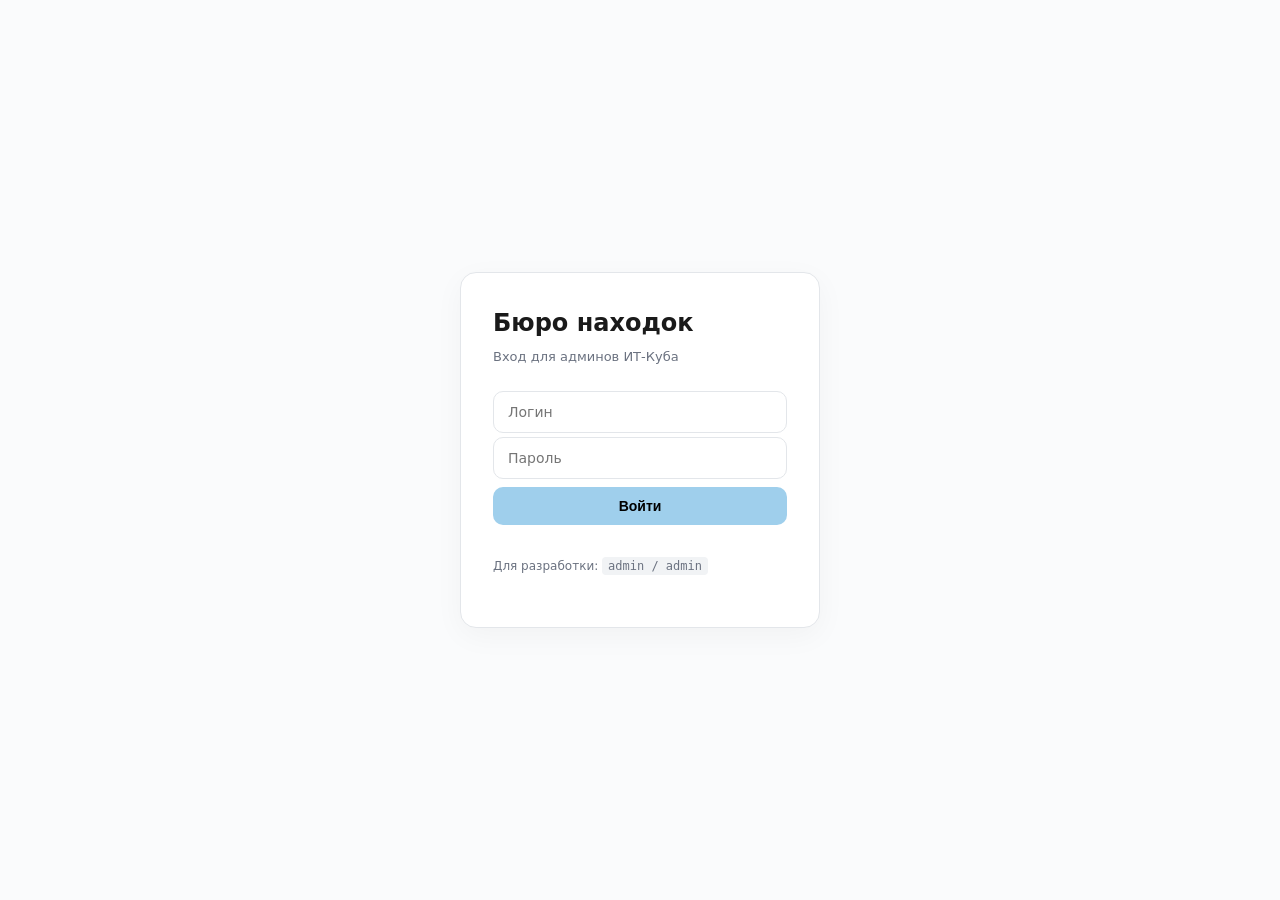
<file: backend/admin/index.html>
<!doctype html>
<html lang="ru">
<head>
    <meta charset="utf-8">
    <meta name="viewport" content="width=device-width, initial-scale=1">
    <title>ИТ-Куб: бюро находок — админка</title>
    <link rel="stylesheet" href="styles.css">
</head>
<body>

<div id="login-view" class="view">
    <div class="login-card">
        <h1>Бюро находок</h1>
        <p class="muted">Вход для админов ИТ-Куба</p>
        <form id="login-form">
            <input type="text" id="login-login" placeholder="Логин" autocomplete="username" required>
            <input type="password" id="login-password" placeholder="Пароль" autocomplete="current-password" required>
            <button type="submit">Войти</button>
            <div id="login-error" class="error"></div>
        </form>
        <p class="hint">Для разработки: <code>admin / admin</code></p>
    </div>
</div>

<div id="app-view" class="view hidden">
    <header>
        <h1>Бюро находок</h1>
        <div class="header-right">
            <span id="who" class="muted"></span>
            <button id="logout">Выйти</button>
        </div>
    </header>

    <nav class="tabs">
        <button class="tab active" data-tab="items">Вещи</button>
        <button class="tab" data-tab="add">Добавить вещь</button>
        <button class="tab" data-tab="claims">Заявки на возврат</button>
    </nav>

    <section id="tab-items" class="tab-panel">
        <div class="toolbar">
            <label>Фильтр:</label>
            <select id="items-filter">
                <option value="all">Все</option>
                <option value="in_applic" selected>На модерации</option>
                <option value="accept">Одобренные</option>
                <option value="not_accept">Отклонённые</option>
                <option value="delete">Удалённые</option>
            </select>
            <button id="items-refresh">Обновить</button>
        </div>
        <div id="items-list" class="cards"></div>
    </section>

    <section id="tab-add" class="tab-panel hidden">
        <form id="add-form" class="form-narrow">
            <label>Фото
                <input type="file" id="add-photo" accept="image/jpeg,image/png,image/webp" required>
            </label>
            <div class="photo-preview-wrap">
                <img id="add-preview" alt="" hidden>
            </div>
            <label>Где нашли
                <input type="text" id="add-place" placeholder="Кабинет 204" required>
            </label>
            <label>Описание
                <textarea id="add-comment" placeholder="Чёрный рюкзак с наклейкой Python" required></textarea>
            </label>
            <button type="submit">Создать (на модерации)</button>
            <div id="add-result" class="result"></div>
        </form>
    </section>

    <section id="tab-claims" class="tab-panel hidden">
        <div class="toolbar">
            <button id="claims-refresh">Обновить</button>
        </div>
        <div id="claims-list" class="cards"></div>
    </section>
</div>

<script src="app.js"></script>
</body>
</html>
</file>
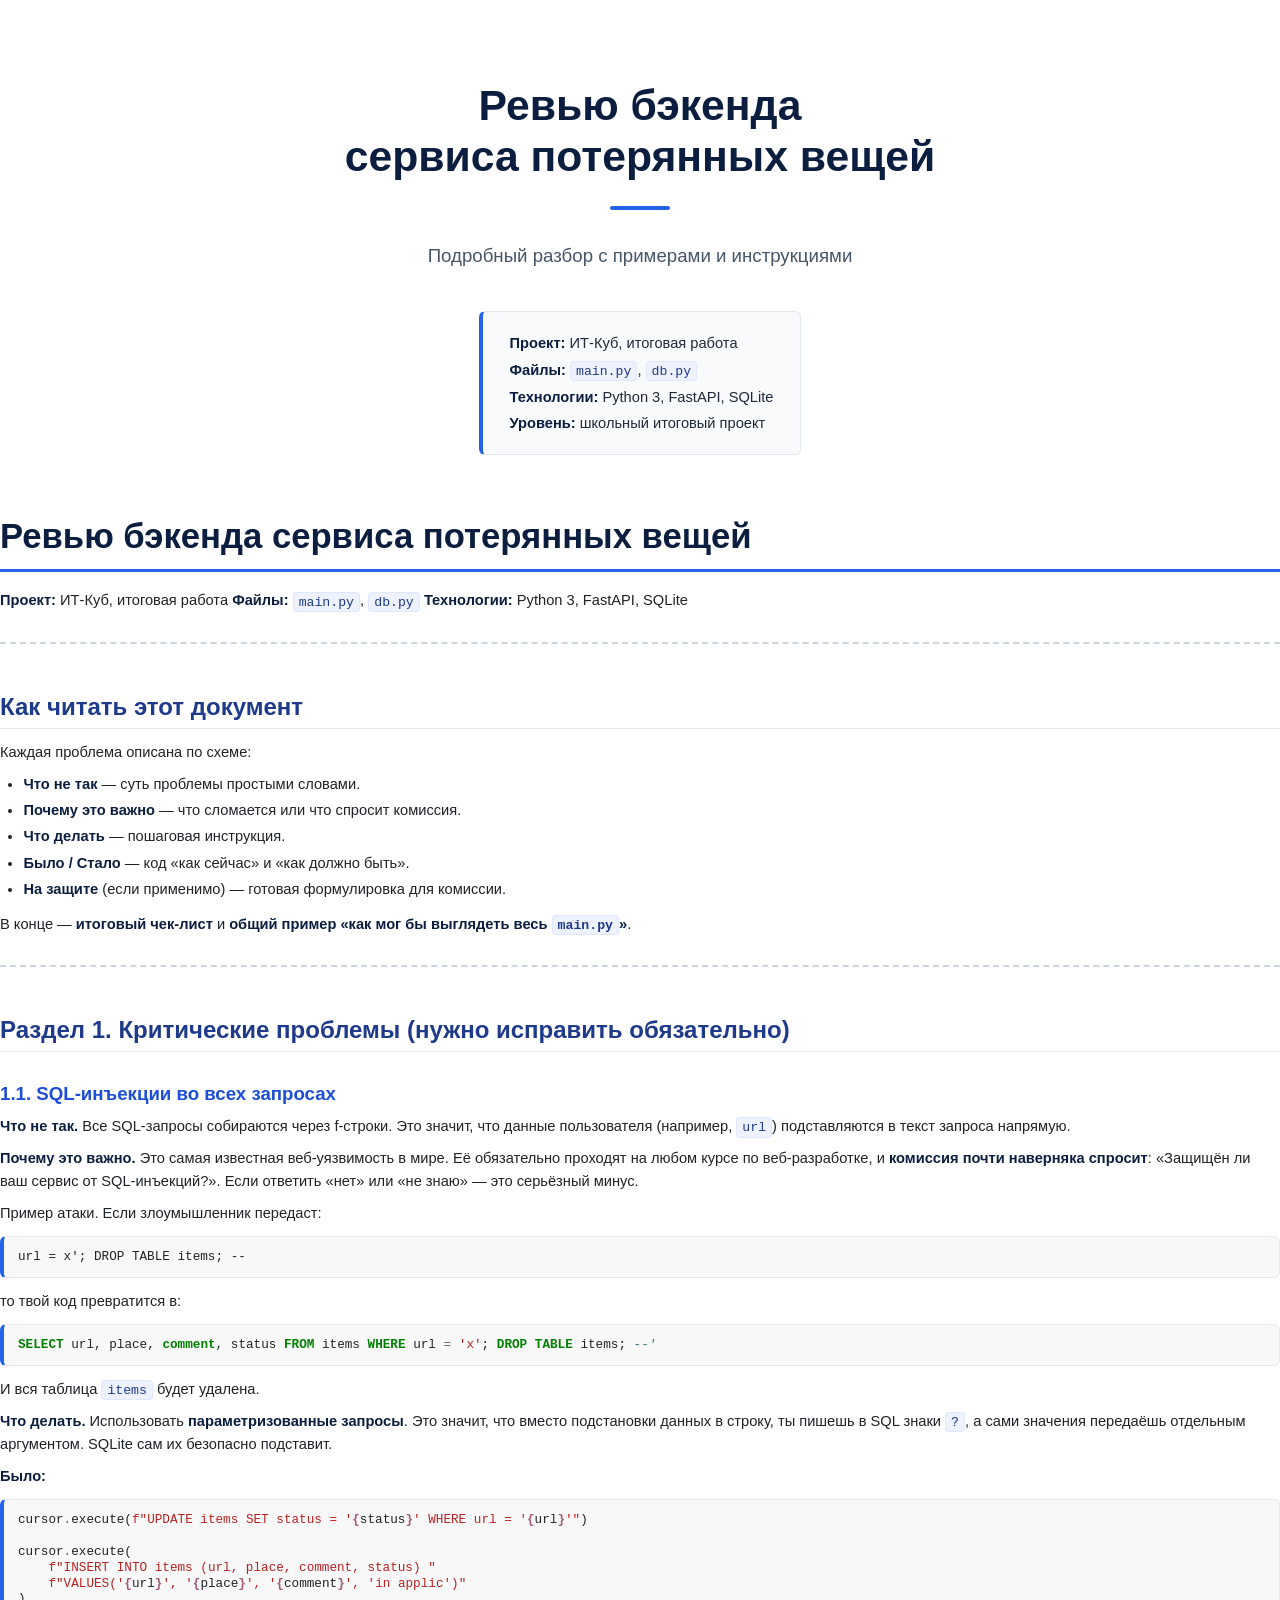
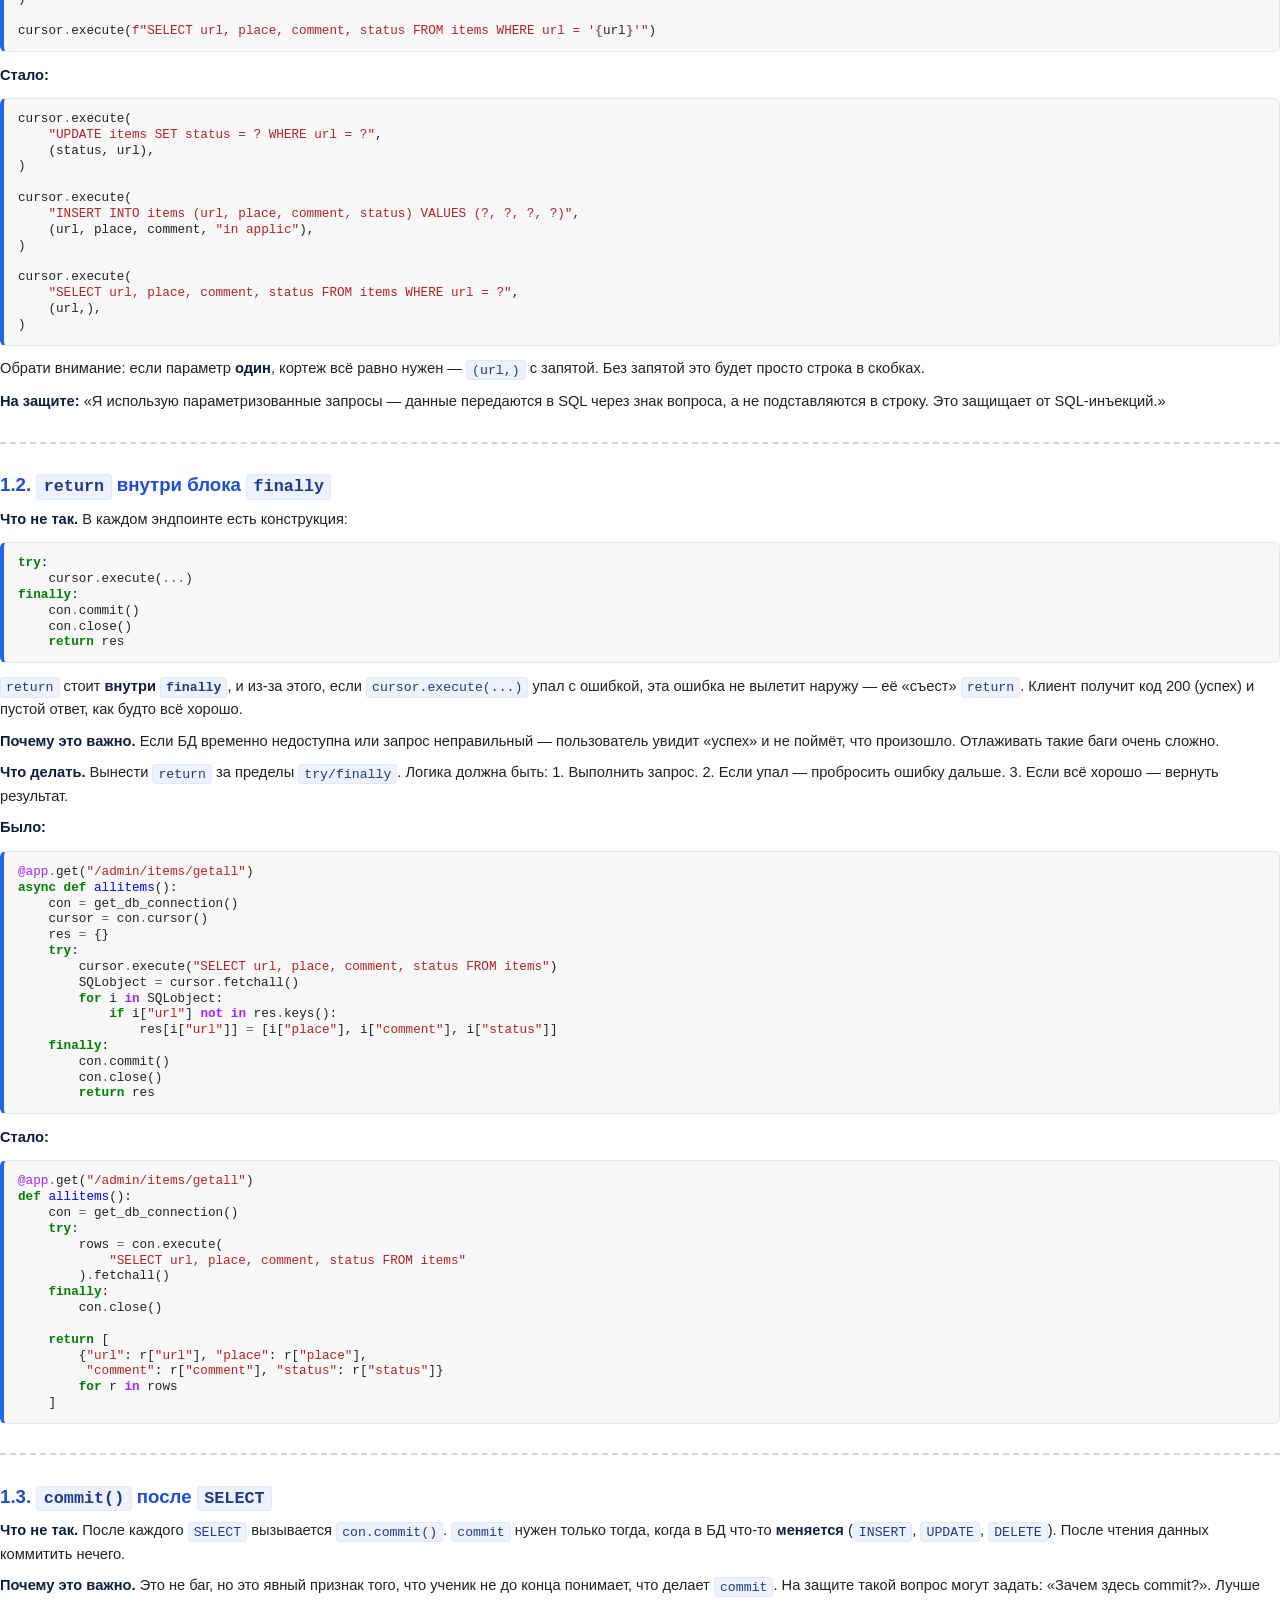
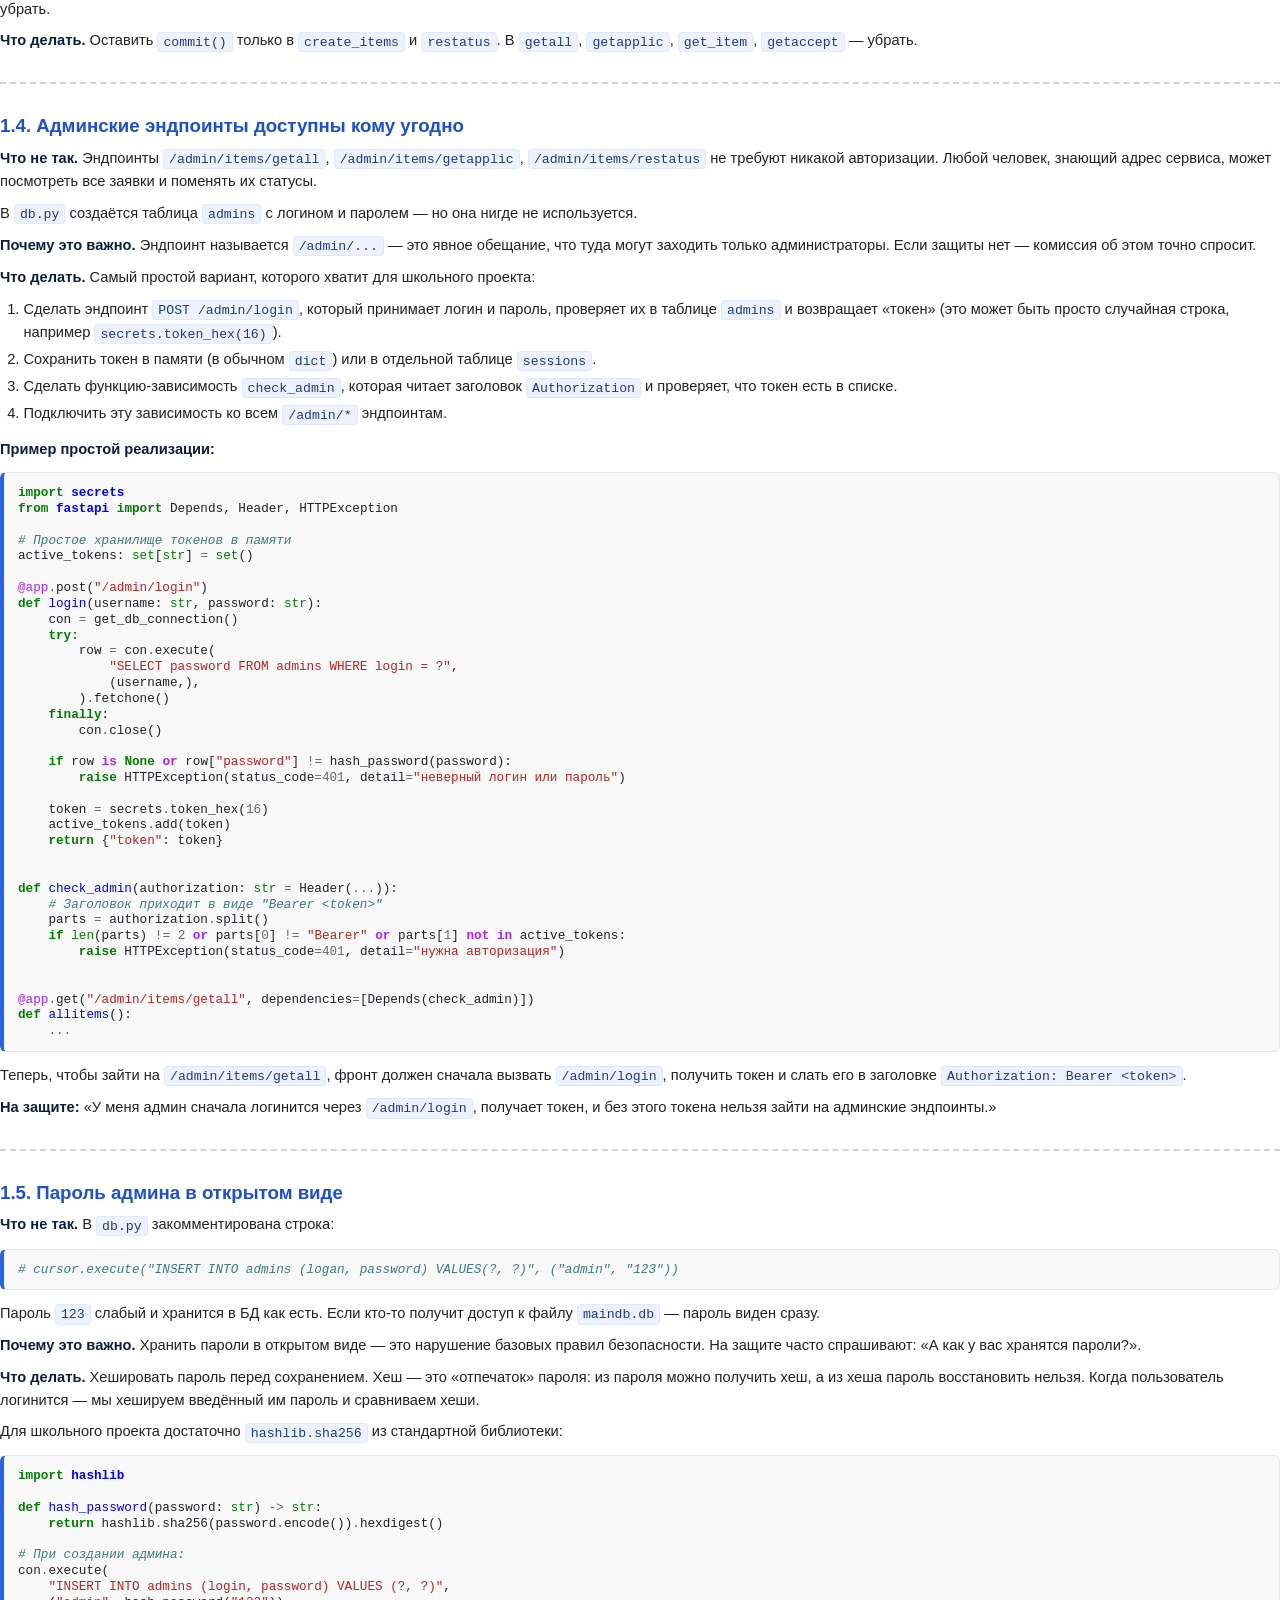
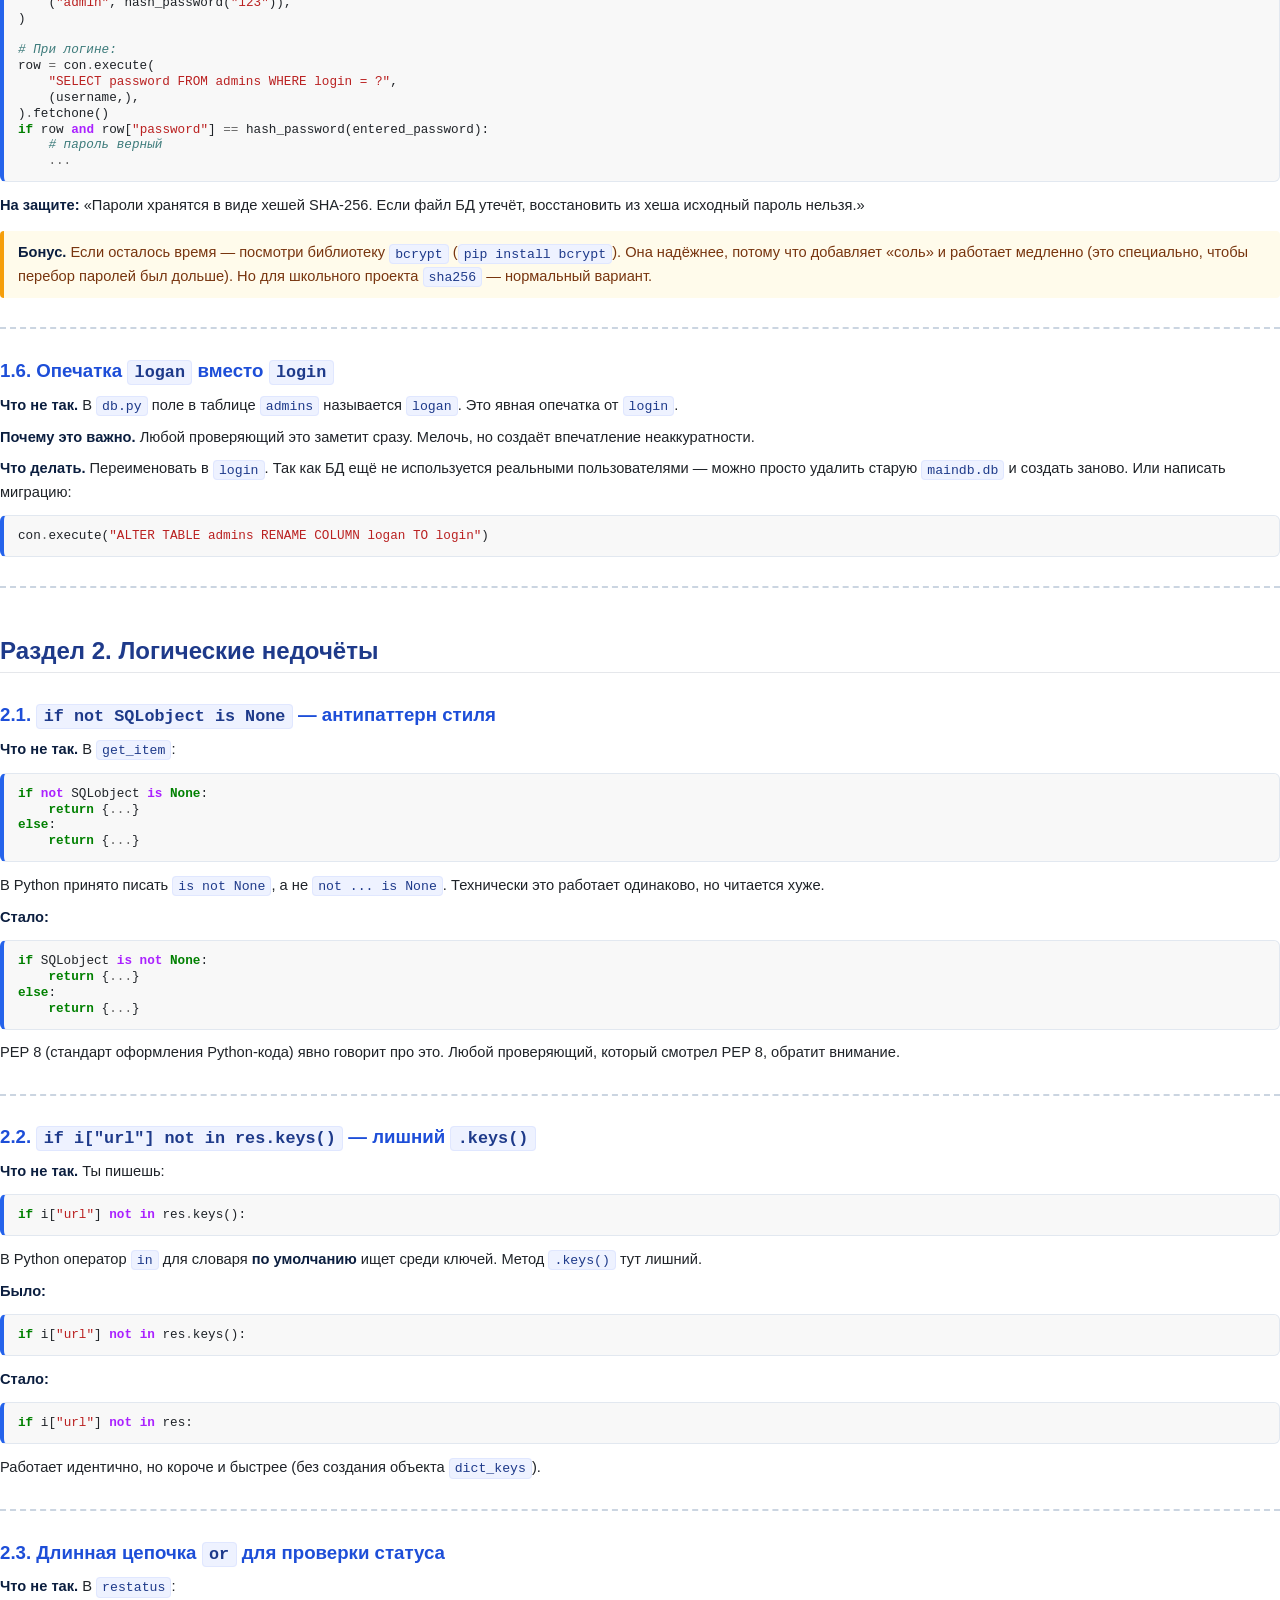
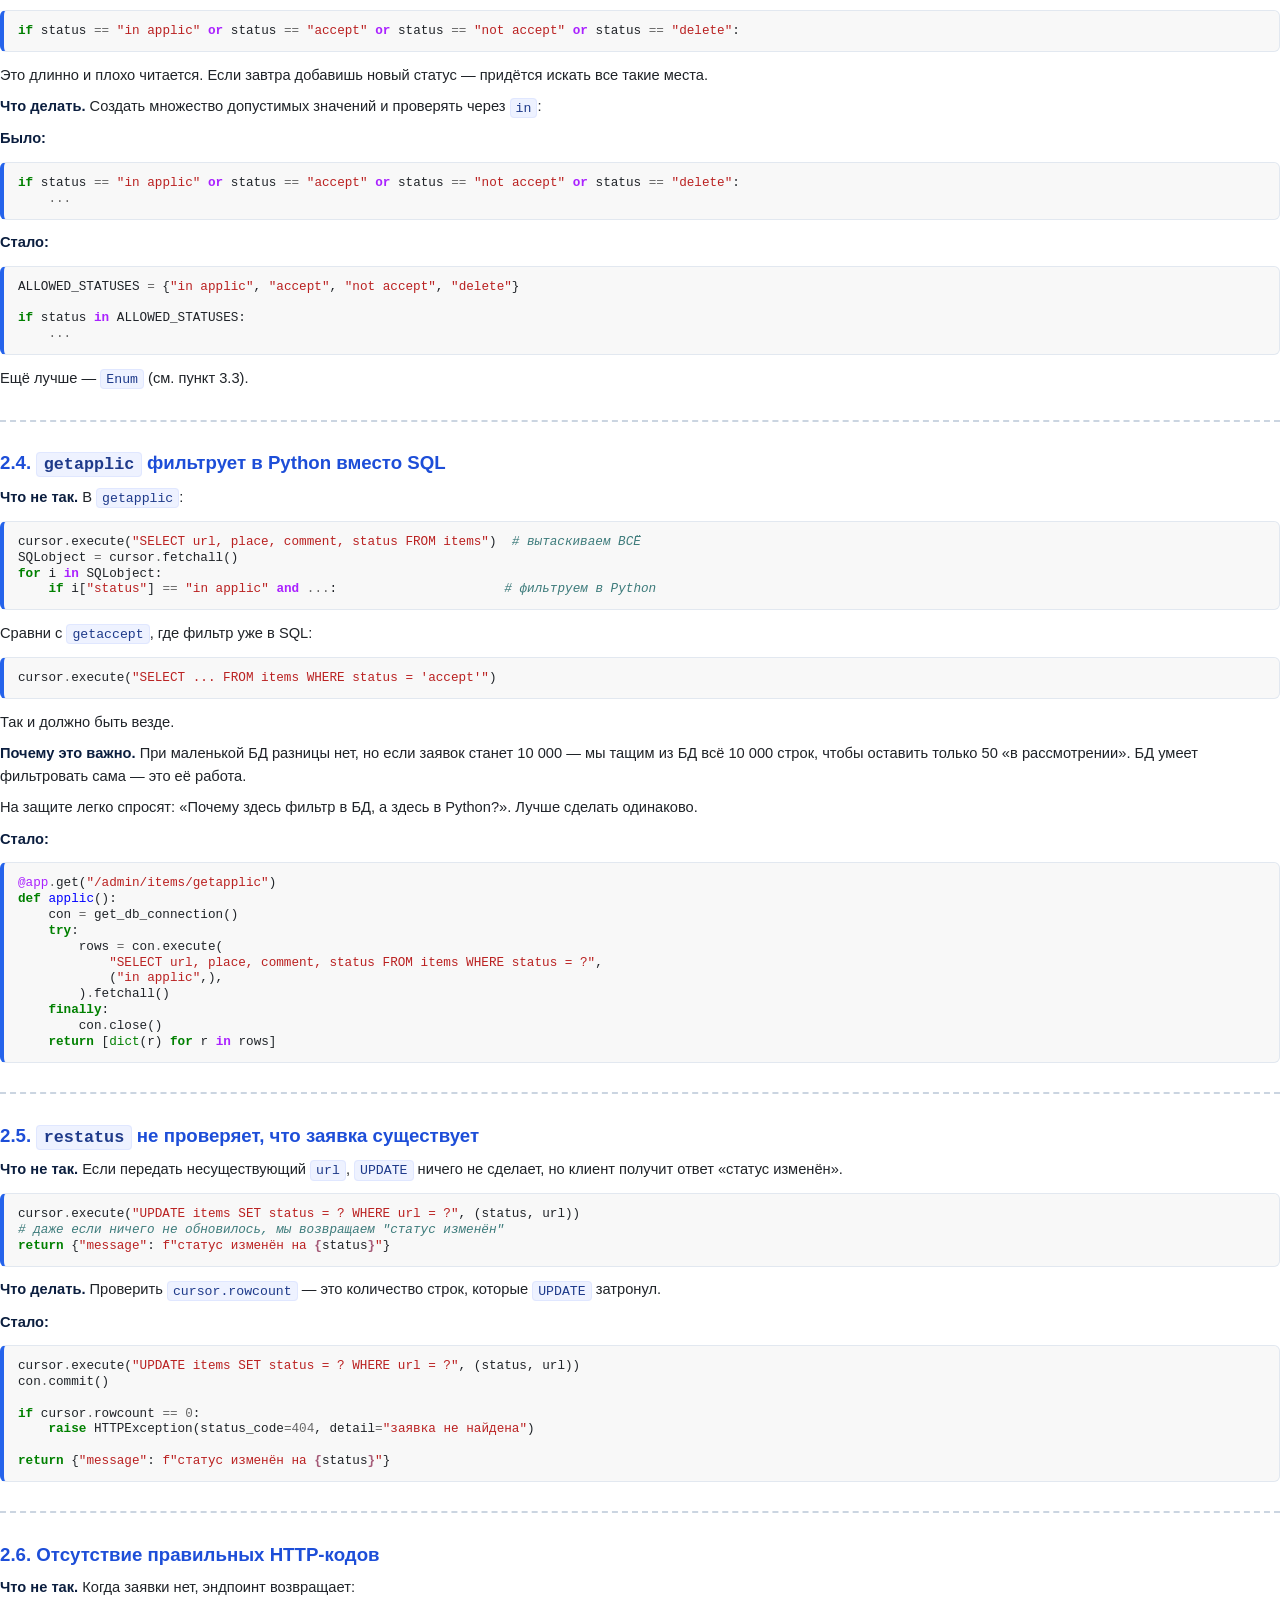
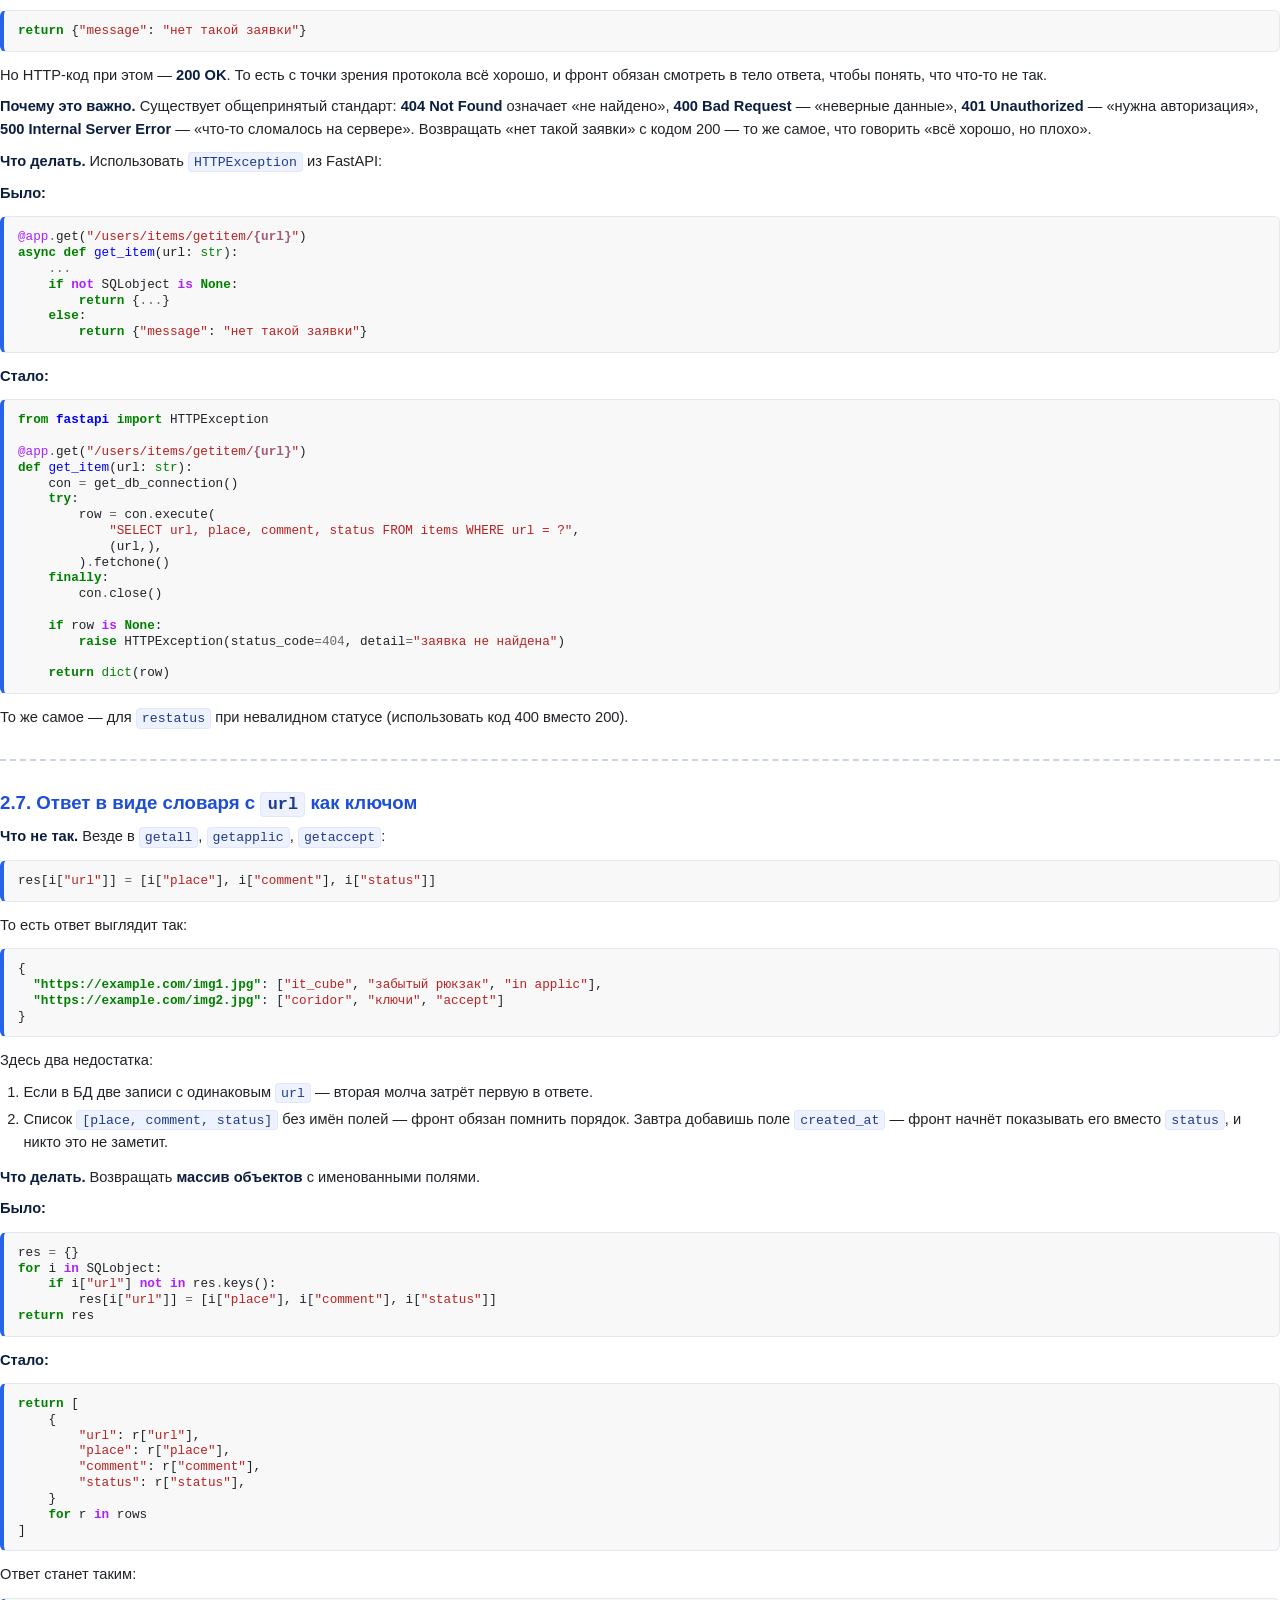
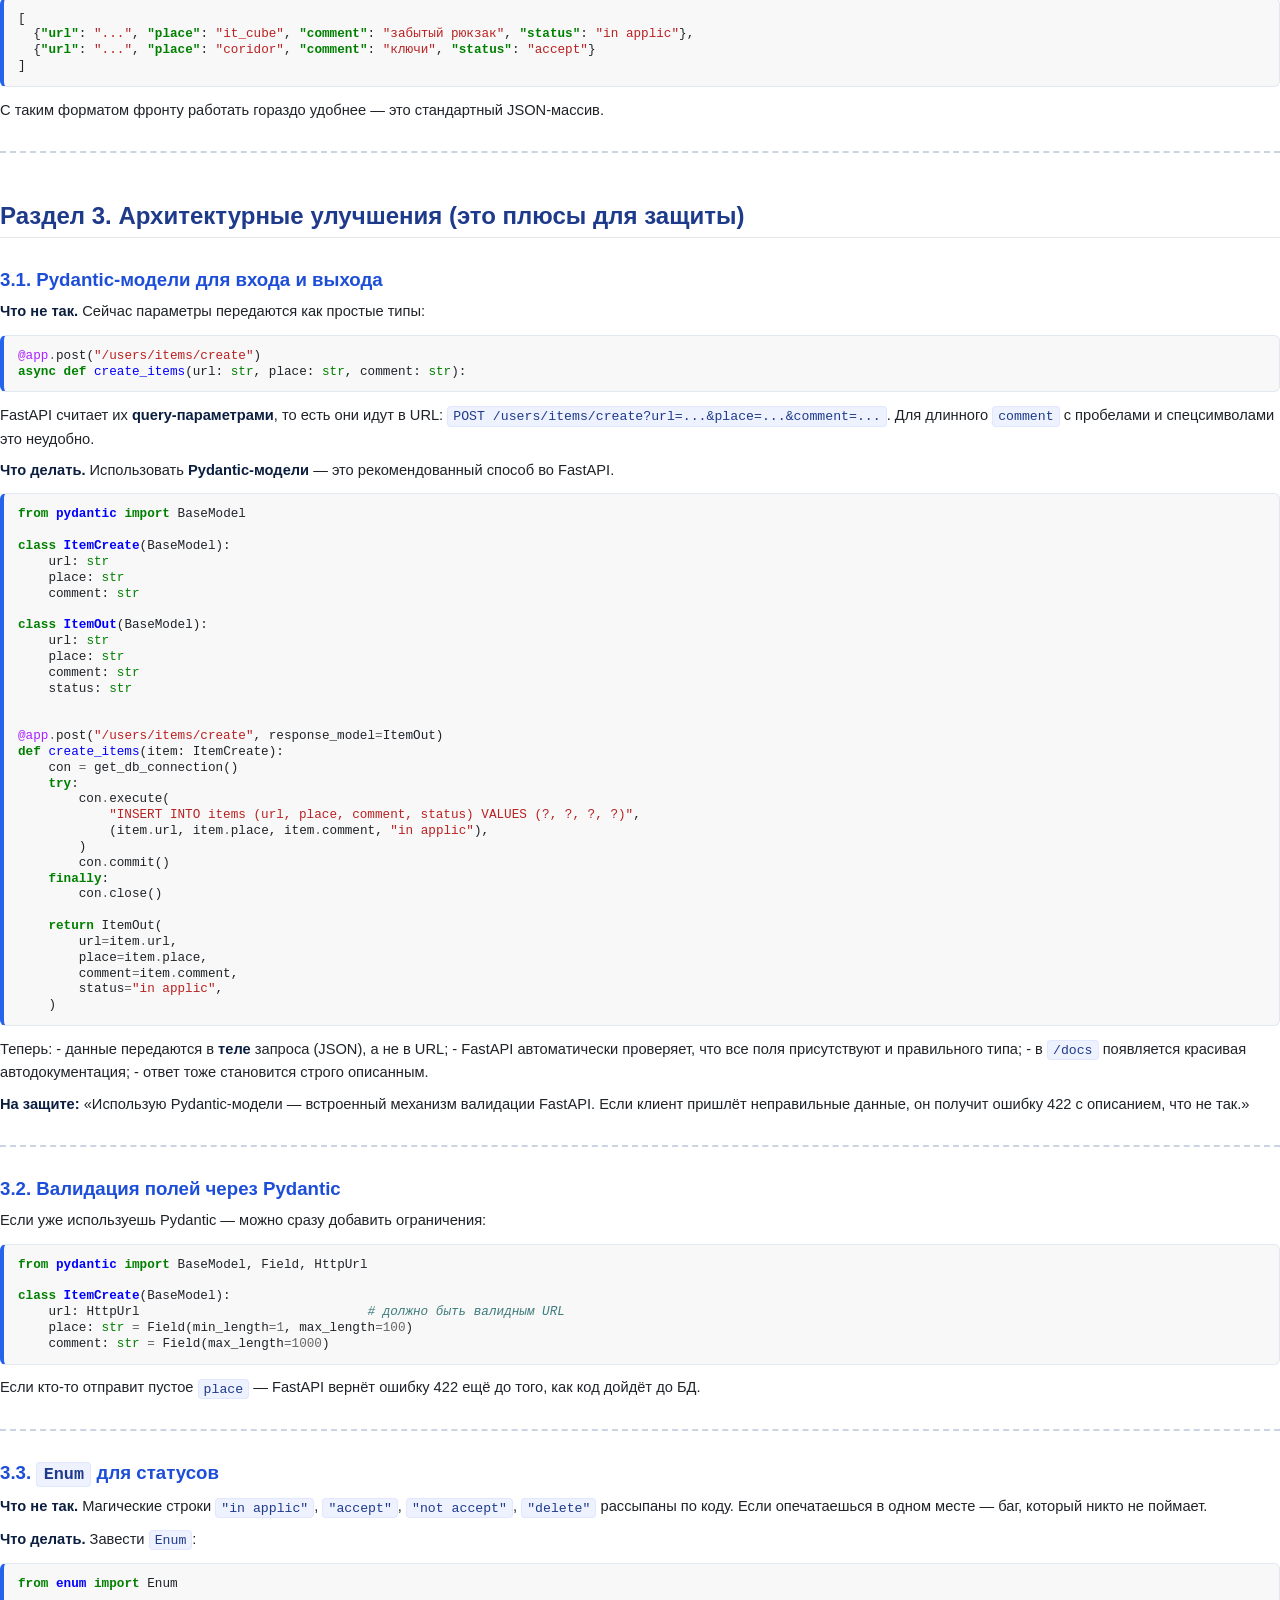
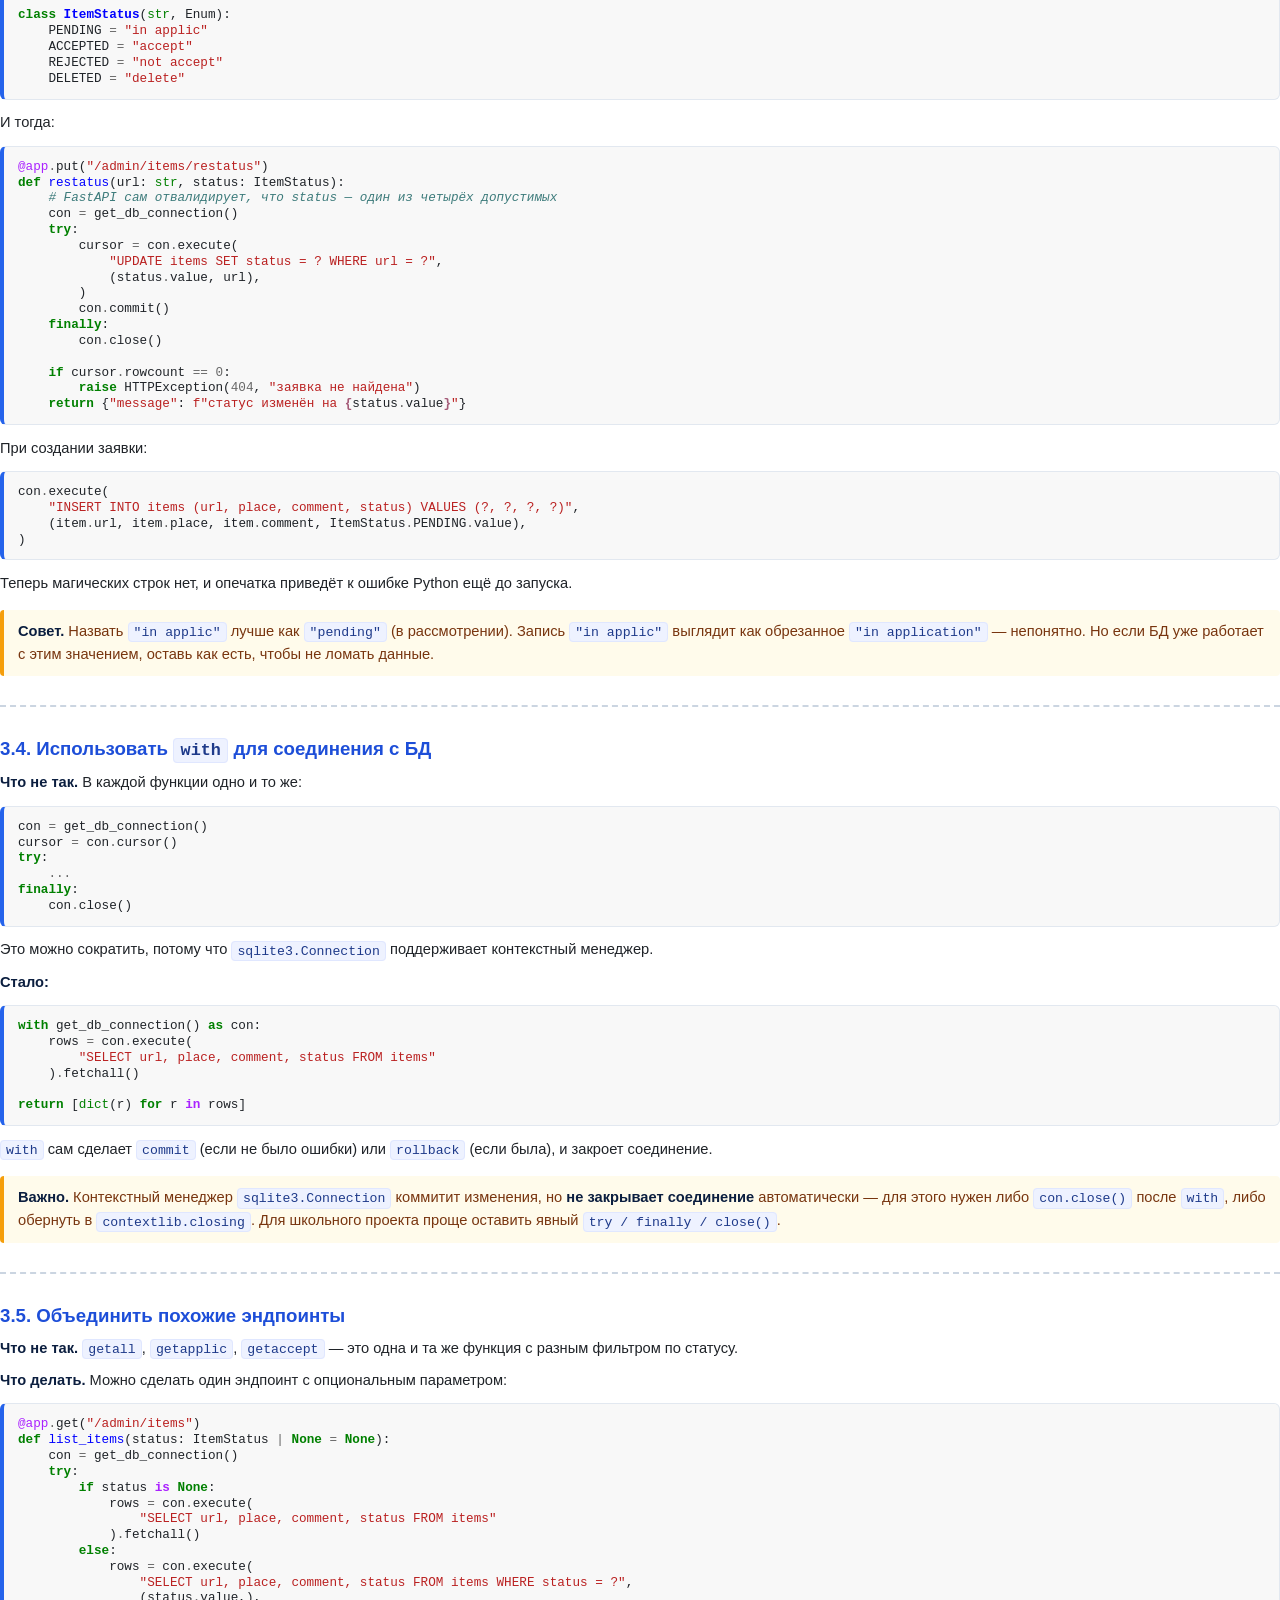
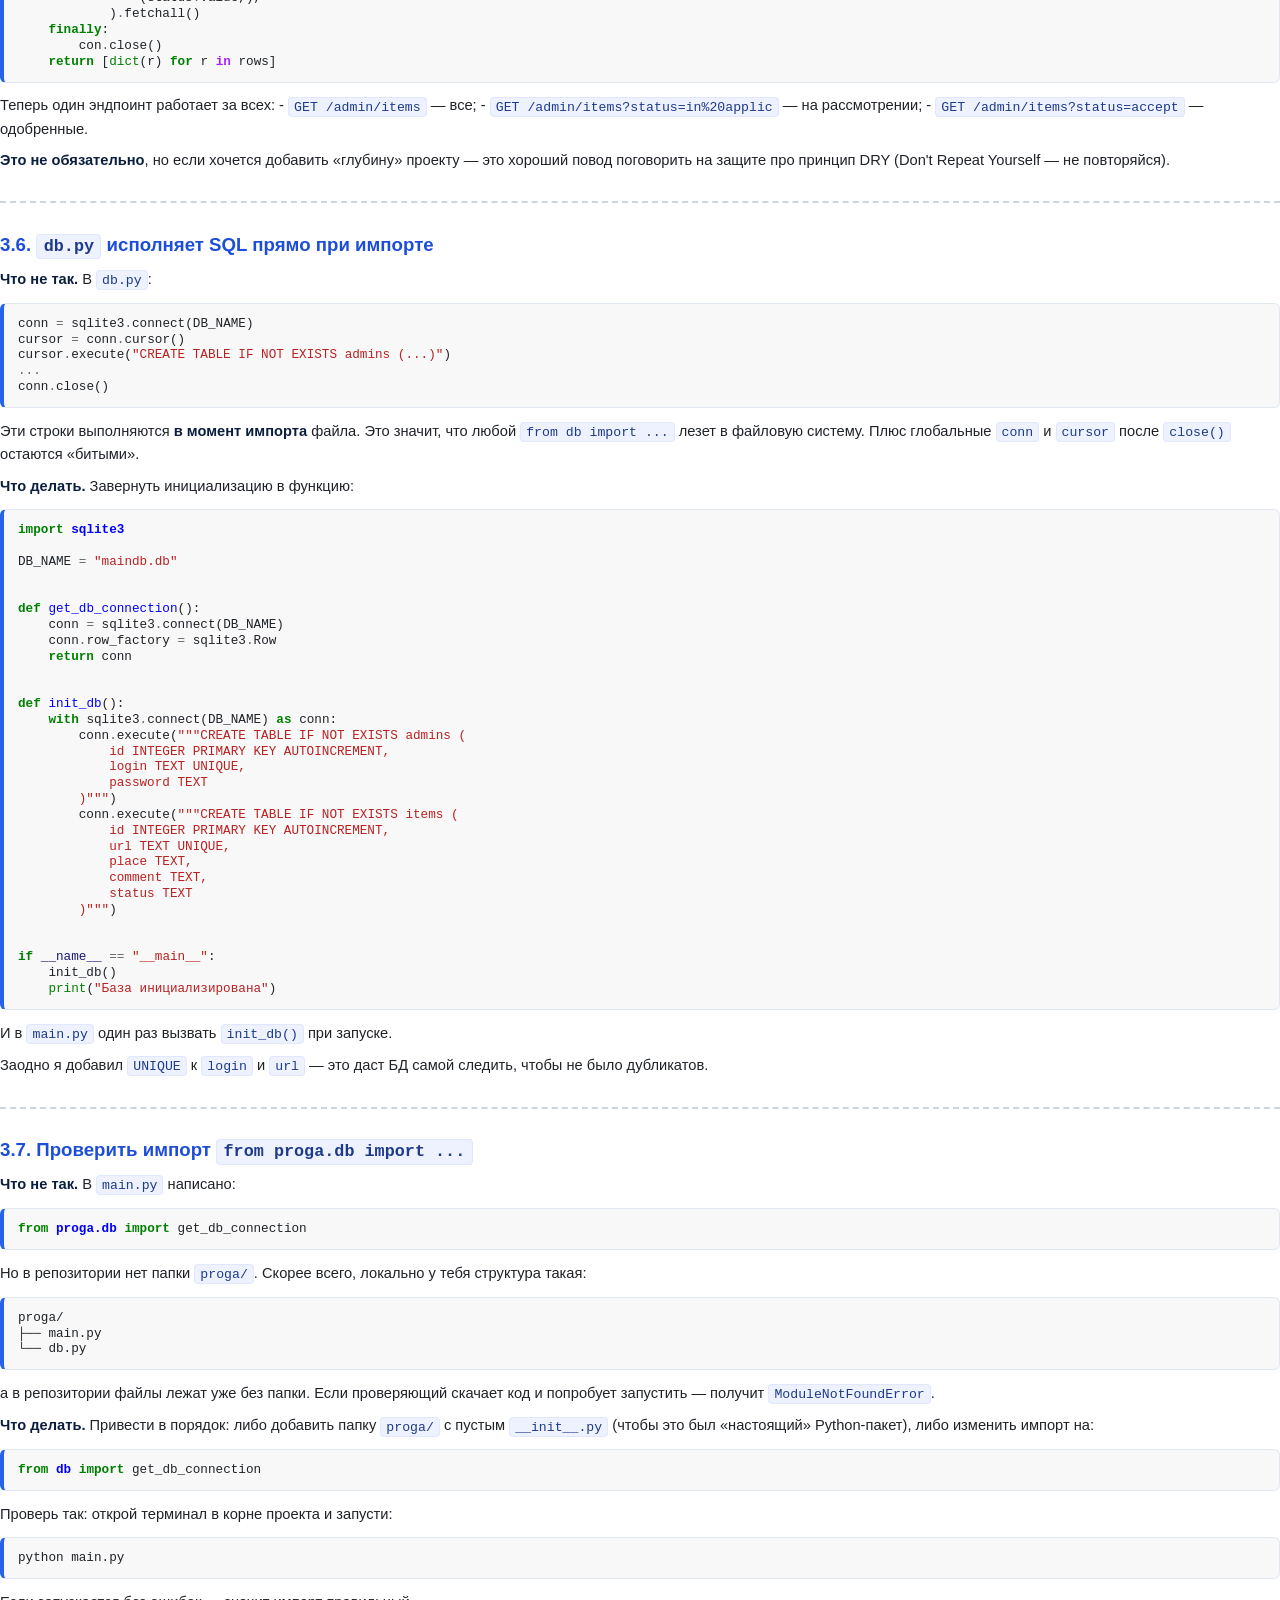
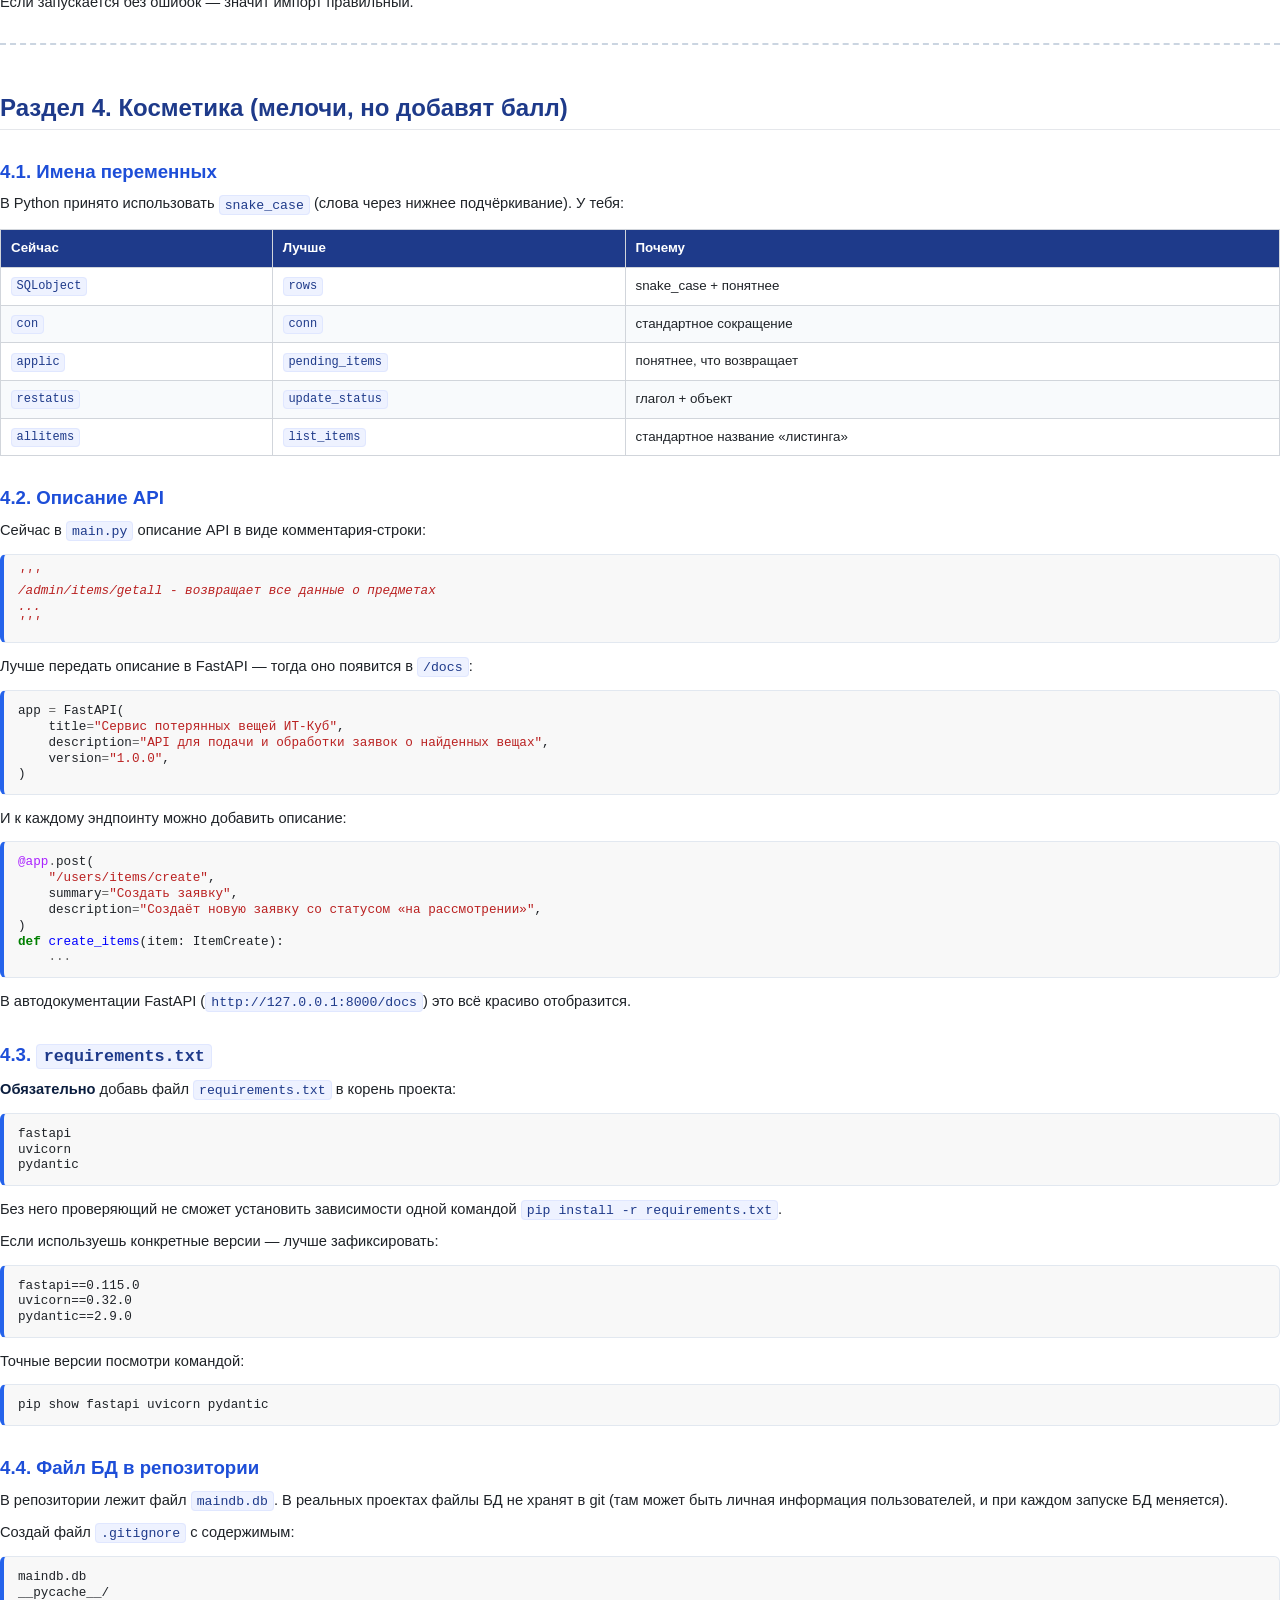
<file: backend/REVIEW.html>
<!doctype html>
<html lang="ru">
<head>
<meta charset="utf-8">
<title>Ревью бэкенда — ИТ-Куб</title>
<style>

@page {
    size: A4;
    margin: 22mm 18mm 22mm 18mm;
    @bottom-center {
        content: counter(page) " / " counter(pages);
        font-family: -apple-system, BlinkMacSystemFont, sans-serif;
        font-size: 9pt;
        color: #888;
    }
}

* { box-sizing: border-box; }

html { -webkit-print-color-adjust: exact; print-color-adjust: exact; }

body {
    font-family: -apple-system, BlinkMacSystemFont, "Segoe UI", "PT Sans", "Helvetica Neue", Arial, sans-serif;
    font-size: 11pt;
    line-height: 1.55;
    color: #1f2328;
    max-width: 100%;
    margin: 0;
    padding: 0;
}

h1, h2, h3, h4 {
    font-weight: 700;
    line-height: 1.25;
    margin-top: 1.6em;
    margin-bottom: 0.5em;
    color: #0b1e3f;
    page-break-after: avoid;
}

h1 {
    font-size: 26pt;
    border-bottom: 3px solid #2563eb;
    padding-bottom: 0.3em;
    margin-top: 0;
    color: #0b1e3f;
}

h2 {
    font-size: 18pt;
    border-bottom: 1px solid #e5e7eb;
    padding-bottom: 0.25em;
    color: #1e3a8a;
    margin-top: 2em;
}

h3 {
    font-size: 14pt;
    color: #1d4ed8;
}

h4 {
    font-size: 12pt;
    color: #1f2937;
}

p { margin: 0.6em 0; }

a { color: #2563eb; text-decoration: none; }
a:hover { text-decoration: underline; }

strong { color: #0b1e3f; font-weight: 700; }

ul, ol {
    margin: 0.5em 0 0.8em 0;
    padding-left: 1.6em;
}

li { margin: 0.25em 0; }

li > ul, li > ol { margin: 0.25em 0; }

/* inline code */
code {
    font-family: "JetBrains Mono", "SF Mono", Menlo, Consolas, monospace;
    font-size: 0.9em;
    background: #eef2ff;
    color: #1e3a8a;
    padding: 0.12em 0.38em;
    border-radius: 4px;
    border: 1px solid #e0e7ff;
}

/* code blocks */
pre {
    font-family: "JetBrains Mono", "SF Mono", Menlo, Consolas, monospace;
    font-size: 9.5pt;
    line-height: 1.45;
    background: #f8fafc;
    border: 1px solid #e2e8f0;
    border-left: 4px solid #2563eb;
    border-radius: 6px;
    padding: 12px 14px;
    overflow-x: auto;
    margin: 0.8em 0;
    page-break-inside: avoid;
}

pre code {
    background: transparent;
    border: none;
    padding: 0;
    color: inherit;
    font-size: inherit;
}

.codehilite {
    background: #f8fafc;
    border: 1px solid #e2e8f0;
    border-left: 4px solid #2563eb;
    border-radius: 6px;
    margin: 0.8em 0;
    page-break-inside: avoid;
    overflow: hidden;
}
.codehilite pre {
    border: none;
    background: transparent;
    margin: 0;
    border-left: none;
    border-radius: 0;
}

/* tables */
table {
    border-collapse: collapse;
    width: 100%;
    margin: 1em 0;
    font-size: 10pt;
    page-break-inside: avoid;
}

th, td {
    border: 1px solid #d1d5db;
    padding: 8px 10px;
    text-align: left;
    vertical-align: top;
}

th {
    background: #1e3a8a;
    color: white;
    font-weight: 600;
}

tr:nth-child(even) td { background: #f8fafc; }

/* blockquote */
blockquote {
    border-left: 4px solid #f59e0b;
    background: #fffbeb;
    padding: 10px 14px;
    margin: 1em 0;
    color: #78350f;
    border-radius: 4px;
}

blockquote p:first-child { margin-top: 0; }
blockquote p:last-child { margin-bottom: 0; }

/* horizontal rule */
hr {
    border: none;
    border-top: 2px dashed #cbd5e1;
    margin: 2em 0;
}

/* checklist */
ul.task-list { list-style: none; padding-left: 0.5em; }
li input[type="checkbox"] { margin-right: 0.5em; }

/* keep section headings on the same page as their first paragraph */
h2 + p, h3 + p, h2 + ul, h3 + ul, h2 + ol, h3 + ol { page-break-before: avoid; }

/* cover */
.cover {
    text-align: center;
    padding: 80px 20px 60px;
    page-break-after: always;
}
.cover .title {
    font-size: 32pt;
    font-weight: 800;
    color: #0b1e3f;
    margin-bottom: 12px;
    line-height: 1.2;
}
.cover .subtitle {
    font-size: 14pt;
    color: #475569;
    margin-bottom: 40px;
}
.cover .meta {
    display: inline-block;
    text-align: left;
    background: #f8fafc;
    border: 1px solid #e2e8f0;
    border-left: 4px solid #2563eb;
    padding: 18px 26px;
    border-radius: 6px;
    font-size: 11pt;
    color: #1f2937;
    line-height: 1.8;
}
.cover .meta strong { color: #0b1e3f; }
.cover .accent {
    width: 60px;
    height: 4px;
    background: #2563eb;
    margin: 24px auto 32px;
    border-radius: 2px;
}

pre { line-height: 125%; }
td.linenos .normal { color: inherit; background-color: transparent; padding-left: 5px; padding-right: 5px; }
span.linenos { color: inherit; background-color: transparent; padding-left: 5px; padding-right: 5px; }
td.linenos .special { color: #000000; background-color: #ffffc0; padding-left: 5px; padding-right: 5px; }
span.linenos.special { color: #000000; background-color: #ffffc0; padding-left: 5px; padding-right: 5px; }
.codehilite .hll { background-color: #ffffcc }
.codehilite { background: #f8f8f8; }
.codehilite .c { color: #3D7B7B; font-style: italic } /* Comment */
.codehilite .err { border: 1px solid #F00 } /* Error */
.codehilite .k { color: #008000; font-weight: bold } /* Keyword */
.codehilite .o { color: #666 } /* Operator */
.codehilite .ch { color: #3D7B7B; font-style: italic } /* Comment.Hashbang */
.codehilite .cm { color: #3D7B7B; font-style: italic } /* Comment.Multiline */
.codehilite .cp { color: #9C6500 } /* Comment.Preproc */
.codehilite .cpf { color: #3D7B7B; font-style: italic } /* Comment.PreprocFile */
.codehilite .c1 { color: #3D7B7B; font-style: italic } /* Comment.Single */
.codehilite .cs { color: #3D7B7B; font-style: italic } /* Comment.Special */
.codehilite .gd { color: #A00000 } /* Generic.Deleted */
.codehilite .ge { font-style: italic } /* Generic.Emph */
.codehilite .ges { font-weight: bold; font-style: italic } /* Generic.EmphStrong */
.codehilite .gr { color: #E40000 } /* Generic.Error */
.codehilite .gh { color: #000080; font-weight: bold } /* Generic.Heading */
.codehilite .gi { color: #008400 } /* Generic.Inserted */
.codehilite .go { color: #717171 } /* Generic.Output */
.codehilite .gp { color: #000080; font-weight: bold } /* Generic.Prompt */
.codehilite .gs { font-weight: bold } /* Generic.Strong */
.codehilite .gu { color: #800080; font-weight: bold } /* Generic.Subheading */
.codehilite .gt { color: #04D } /* Generic.Traceback */
.codehilite .kc { color: #008000; font-weight: bold } /* Keyword.Constant */
.codehilite .kd { color: #008000; font-weight: bold } /* Keyword.Declaration */
.codehilite .kn { color: #008000; font-weight: bold } /* Keyword.Namespace */
.codehilite .kp { color: #008000 } /* Keyword.Pseudo */
.codehilite .kr { color: #008000; font-weight: bold } /* Keyword.Reserved */
.codehilite .kt { color: #B00040 } /* Keyword.Type */
.codehilite .m { color: #666 } /* Literal.Number */
.codehilite .s { color: #BA2121 } /* Literal.String */
.codehilite .na { color: #687822 } /* Name.Attribute */
.codehilite .nb { color: #008000 } /* Name.Builtin */
.codehilite .nc { color: #00F; font-weight: bold } /* Name.Class */
.codehilite .no { color: #800 } /* Name.Constant */
.codehilite .nd { color: #A2F } /* Name.Decorator */
.codehilite .ni { color: #717171; font-weight: bold } /* Name.Entity */
.codehilite .ne { color: #CB3F38; font-weight: bold } /* Name.Exception */
.codehilite .nf { color: #00F } /* Name.Function */
.codehilite .nl { color: #767600 } /* Name.Label */
.codehilite .nn { color: #00F; font-weight: bold } /* Name.Namespace */
.codehilite .nt { color: #008000; font-weight: bold } /* Name.Tag */
.codehilite .nv { color: #19177C } /* Name.Variable */
.codehilite .ow { color: #A2F; font-weight: bold } /* Operator.Word */
.codehilite .w { color: #BBB } /* Text.Whitespace */
.codehilite .mb { color: #666 } /* Literal.Number.Bin */
.codehilite .mf { color: #666 } /* Literal.Number.Float */
.codehilite .mh { color: #666 } /* Literal.Number.Hex */
.codehilite .mi { color: #666 } /* Literal.Number.Integer */
.codehilite .mo { color: #666 } /* Literal.Number.Oct */
.codehilite .sa { color: #BA2121 } /* Literal.String.Affix */
.codehilite .sb { color: #BA2121 } /* Literal.String.Backtick */
.codehilite .sc { color: #BA2121 } /* Literal.String.Char */
.codehilite .dl { color: #BA2121 } /* Literal.String.Delimiter */
.codehilite .sd { color: #BA2121; font-style: italic } /* Literal.String.Doc */
.codehilite .s2 { color: #BA2121 } /* Literal.String.Double */
.codehilite .se { color: #AA5D1F; font-weight: bold } /* Literal.String.Escape */
.codehilite .sh { color: #BA2121 } /* Literal.String.Heredoc */
.codehilite .si { color: #A45A77; font-weight: bold } /* Literal.String.Interpol */
.codehilite .sx { color: #008000 } /* Literal.String.Other */
.codehilite .sr { color: #A45A77 } /* Literal.String.Regex */
.codehilite .s1 { color: #BA2121 } /* Literal.String.Single */
.codehilite .ss { color: #19177C } /* Literal.String.Symbol */
.codehilite .bp { color: #008000 } /* Name.Builtin.Pseudo */
.codehilite .fm { color: #00F } /* Name.Function.Magic */
.codehilite .vc { color: #19177C } /* Name.Variable.Class */
.codehilite .vg { color: #19177C } /* Name.Variable.Global */
.codehilite .vi { color: #19177C } /* Name.Variable.Instance */
.codehilite .vm { color: #19177C } /* Name.Variable.Magic */
.codehilite .il { color: #666 } /* Literal.Number.Integer.Long */
</style>
</head>
<body>

<div class="cover">
    <div class="title">Ревью бэкенда<br>сервиса потерянных вещей</div>
    <div class="accent"></div>
    <div class="subtitle">Подробный разбор с примерами и инструкциями</div>
    <div class="meta">
        <strong>Проект:</strong> ИТ-Куб, итоговая работа<br>
        <strong>Файлы:</strong> <code>main.py</code>, <code>db.py</code><br>
        <strong>Технологии:</strong> Python 3, FastAPI, SQLite<br>
        <strong>Уровень:</strong> школьный итоговый проект
    </div>
</div>

<h1 id="_1">Ревью бэкенда сервиса потерянных вещей</h1>
<p><strong>Проект:</strong> ИТ-Куб, итоговая работа
<strong>Файлы:</strong> <code>main.py</code>, <code>db.py</code>
<strong>Технологии:</strong> Python 3, FastAPI, SQLite</p>
<hr />
<h2 id="_2">Как читать этот документ</h2>
<p>Каждая проблема описана по схеме:</p>
<ul>
<li><strong>Что не так</strong> — суть проблемы простыми словами.</li>
<li><strong>Почему это важно</strong> — что сломается или что спросит комиссия.</li>
<li><strong>Что делать</strong> — пошаговая инструкция.</li>
<li><strong>Было / Стало</strong> — код «как сейчас» и «как должно быть».</li>
<li><strong>На защите</strong> (если применимо) — готовая формулировка для комиссии.</li>
</ul>
<p>В конце — <strong>итоговый чек-лист</strong> и <strong>общий пример «как мог бы выглядеть весь <code>main.py</code>»</strong>.</p>
<hr />
<h2 id="1">Раздел 1. Критические проблемы (нужно исправить обязательно)</h2>
<h3 id="11-sql-">1.1. SQL-инъекции во всех запросах</h3>
<p><strong>Что не так.</strong> Все SQL-запросы собираются через f-строки. Это значит, что данные пользователя (например, <code>url</code>) подставляются в текст запроса напрямую.</p>
<p><strong>Почему это важно.</strong> Это самая известная веб-уязвимость в мире. Её обязательно проходят на любом курсе по веб-разработке, и <strong>комиссия почти наверняка спросит</strong>: «Защищён ли ваш сервис от SQL-инъекций?». Если ответить «нет» или «не знаю» — это серьёзный минус.</p>
<p>Пример атаки. Если злоумышленник передаст:</p>
<div class="codehilite"><pre><span></span><code>url = x&#39;; DROP TABLE items; --
</code></pre></div>

<p>то твой код превратится в:</p>
<div class="codehilite"><pre><span></span><code><span class="k">SELECT</span><span class="w"> </span><span class="n">url</span><span class="p">,</span><span class="w"> </span><span class="n">place</span><span class="p">,</span><span class="w"> </span><span class="k">comment</span><span class="p">,</span><span class="w"> </span><span class="n">status</span><span class="w"> </span><span class="k">FROM</span><span class="w"> </span><span class="n">items</span><span class="w"> </span><span class="k">WHERE</span><span class="w"> </span><span class="n">url</span><span class="w"> </span><span class="o">=</span><span class="w"> </span><span class="s1">&#39;x&#39;</span><span class="p">;</span><span class="w"> </span><span class="k">DROP</span><span class="w"> </span><span class="k">TABLE</span><span class="w"> </span><span class="n">items</span><span class="p">;</span><span class="w"> </span><span class="c1">--&#39;</span>
</code></pre></div>

<p>И вся таблица <code>items</code> будет удалена.</p>
<p><strong>Что делать.</strong> Использовать <strong>параметризованные запросы</strong>. Это значит, что вместо подстановки данных в строку, ты пишешь в SQL знаки <code>?</code>, а сами значения передаёшь отдельным аргументом. SQLite сам их безопасно подставит.</p>
<p><strong>Было:</strong></p>
<div class="codehilite"><pre><span></span><code><span class="n">cursor</span><span class="o">.</span><span class="n">execute</span><span class="p">(</span><span class="sa">f</span><span class="s2">&quot;UPDATE items SET status = &#39;</span><span class="si">{</span><span class="n">status</span><span class="si">}</span><span class="s2">&#39; WHERE url = &#39;</span><span class="si">{</span><span class="n">url</span><span class="si">}</span><span class="s2">&#39;&quot;</span><span class="p">)</span>

<span class="n">cursor</span><span class="o">.</span><span class="n">execute</span><span class="p">(</span>
    <span class="sa">f</span><span class="s2">&quot;INSERT INTO items (url, place, comment, status) &quot;</span>
    <span class="sa">f</span><span class="s2">&quot;VALUES(&#39;</span><span class="si">{</span><span class="n">url</span><span class="si">}</span><span class="s2">&#39;, &#39;</span><span class="si">{</span><span class="n">place</span><span class="si">}</span><span class="s2">&#39;, &#39;</span><span class="si">{</span><span class="n">comment</span><span class="si">}</span><span class="s2">&#39;, &#39;in applic&#39;)&quot;</span>
<span class="p">)</span>

<span class="n">cursor</span><span class="o">.</span><span class="n">execute</span><span class="p">(</span><span class="sa">f</span><span class="s2">&quot;SELECT url, place, comment, status FROM items WHERE url = &#39;</span><span class="si">{</span><span class="n">url</span><span class="si">}</span><span class="s2">&#39;&quot;</span><span class="p">)</span>
</code></pre></div>

<p><strong>Стало:</strong></p>
<div class="codehilite"><pre><span></span><code><span class="n">cursor</span><span class="o">.</span><span class="n">execute</span><span class="p">(</span>
    <span class="s2">&quot;UPDATE items SET status = ? WHERE url = ?&quot;</span><span class="p">,</span>
    <span class="p">(</span><span class="n">status</span><span class="p">,</span> <span class="n">url</span><span class="p">),</span>
<span class="p">)</span>

<span class="n">cursor</span><span class="o">.</span><span class="n">execute</span><span class="p">(</span>
    <span class="s2">&quot;INSERT INTO items (url, place, comment, status) VALUES (?, ?, ?, ?)&quot;</span><span class="p">,</span>
    <span class="p">(</span><span class="n">url</span><span class="p">,</span> <span class="n">place</span><span class="p">,</span> <span class="n">comment</span><span class="p">,</span> <span class="s2">&quot;in applic&quot;</span><span class="p">),</span>
<span class="p">)</span>

<span class="n">cursor</span><span class="o">.</span><span class="n">execute</span><span class="p">(</span>
    <span class="s2">&quot;SELECT url, place, comment, status FROM items WHERE url = ?&quot;</span><span class="p">,</span>
    <span class="p">(</span><span class="n">url</span><span class="p">,),</span>
<span class="p">)</span>
</code></pre></div>

<p>Обрати внимание: если параметр <strong>один</strong>, кортеж всё равно нужен — <code>(url,)</code> с запятой. Без запятой это будет просто строка в скобках.</p>
<p><strong>На защите:</strong> «Я использую параметризованные запросы — данные передаются в SQL через знак вопроса, а не подставляются в строку. Это защищает от SQL-инъекций.»</p>
<hr />
<h3 id="12-return-finally">1.2. <code>return</code> внутри блока <code>finally</code></h3>
<p><strong>Что не так.</strong> В каждом эндпоинте есть конструкция:</p>
<div class="codehilite"><pre><span></span><code><span class="k">try</span><span class="p">:</span>
    <span class="n">cursor</span><span class="o">.</span><span class="n">execute</span><span class="p">(</span><span class="o">...</span><span class="p">)</span>
<span class="k">finally</span><span class="p">:</span>
    <span class="n">con</span><span class="o">.</span><span class="n">commit</span><span class="p">()</span>
    <span class="n">con</span><span class="o">.</span><span class="n">close</span><span class="p">()</span>
    <span class="k">return</span> <span class="n">res</span>
</code></pre></div>

<p><code>return</code> стоит <strong>внутри <code>finally</code></strong>, и из-за этого, если <code>cursor.execute(...)</code> упал с ошибкой, эта ошибка не вылетит наружу — её «съест» <code>return</code>. Клиент получит код 200 (успех) и пустой ответ, как будто всё хорошо.</p>
<p><strong>Почему это важно.</strong> Если БД временно недоступна или запрос неправильный — пользователь увидит «успех» и не поймёт, что произошло. Отлаживать такие баги очень сложно.</p>
<p><strong>Что делать.</strong> Вынести <code>return</code> за пределы <code>try/finally</code>. Логика должна быть:
1. Выполнить запрос.
2. Если упал — пробросить ошибку дальше.
3. Если всё хорошо — вернуть результат.</p>
<p><strong>Было:</strong></p>
<div class="codehilite"><pre><span></span><code><span class="nd">@app</span><span class="o">.</span><span class="n">get</span><span class="p">(</span><span class="s2">&quot;/admin/items/getall&quot;</span><span class="p">)</span>
<span class="k">async</span> <span class="k">def</span><span class="w"> </span><span class="nf">allitems</span><span class="p">():</span>
    <span class="n">con</span> <span class="o">=</span> <span class="n">get_db_connection</span><span class="p">()</span>
    <span class="n">cursor</span> <span class="o">=</span> <span class="n">con</span><span class="o">.</span><span class="n">cursor</span><span class="p">()</span>
    <span class="n">res</span> <span class="o">=</span> <span class="p">{}</span>
    <span class="k">try</span><span class="p">:</span>
        <span class="n">cursor</span><span class="o">.</span><span class="n">execute</span><span class="p">(</span><span class="s2">&quot;SELECT url, place, comment, status FROM items&quot;</span><span class="p">)</span>
        <span class="n">SQLobject</span> <span class="o">=</span> <span class="n">cursor</span><span class="o">.</span><span class="n">fetchall</span><span class="p">()</span>
        <span class="k">for</span> <span class="n">i</span> <span class="ow">in</span> <span class="n">SQLobject</span><span class="p">:</span>
            <span class="k">if</span> <span class="n">i</span><span class="p">[</span><span class="s2">&quot;url&quot;</span><span class="p">]</span> <span class="ow">not</span> <span class="ow">in</span> <span class="n">res</span><span class="o">.</span><span class="n">keys</span><span class="p">():</span>
                <span class="n">res</span><span class="p">[</span><span class="n">i</span><span class="p">[</span><span class="s2">&quot;url&quot;</span><span class="p">]]</span> <span class="o">=</span> <span class="p">[</span><span class="n">i</span><span class="p">[</span><span class="s2">&quot;place&quot;</span><span class="p">],</span> <span class="n">i</span><span class="p">[</span><span class="s2">&quot;comment&quot;</span><span class="p">],</span> <span class="n">i</span><span class="p">[</span><span class="s2">&quot;status&quot;</span><span class="p">]]</span>
    <span class="k">finally</span><span class="p">:</span>
        <span class="n">con</span><span class="o">.</span><span class="n">commit</span><span class="p">()</span>
        <span class="n">con</span><span class="o">.</span><span class="n">close</span><span class="p">()</span>
        <span class="k">return</span> <span class="n">res</span>
</code></pre></div>

<p><strong>Стало:</strong></p>
<div class="codehilite"><pre><span></span><code><span class="nd">@app</span><span class="o">.</span><span class="n">get</span><span class="p">(</span><span class="s2">&quot;/admin/items/getall&quot;</span><span class="p">)</span>
<span class="k">def</span><span class="w"> </span><span class="nf">allitems</span><span class="p">():</span>
    <span class="n">con</span> <span class="o">=</span> <span class="n">get_db_connection</span><span class="p">()</span>
    <span class="k">try</span><span class="p">:</span>
        <span class="n">rows</span> <span class="o">=</span> <span class="n">con</span><span class="o">.</span><span class="n">execute</span><span class="p">(</span>
            <span class="s2">&quot;SELECT url, place, comment, status FROM items&quot;</span>
        <span class="p">)</span><span class="o">.</span><span class="n">fetchall</span><span class="p">()</span>
    <span class="k">finally</span><span class="p">:</span>
        <span class="n">con</span><span class="o">.</span><span class="n">close</span><span class="p">()</span>

    <span class="k">return</span> <span class="p">[</span>
        <span class="p">{</span><span class="s2">&quot;url&quot;</span><span class="p">:</span> <span class="n">r</span><span class="p">[</span><span class="s2">&quot;url&quot;</span><span class="p">],</span> <span class="s2">&quot;place&quot;</span><span class="p">:</span> <span class="n">r</span><span class="p">[</span><span class="s2">&quot;place&quot;</span><span class="p">],</span>
         <span class="s2">&quot;comment&quot;</span><span class="p">:</span> <span class="n">r</span><span class="p">[</span><span class="s2">&quot;comment&quot;</span><span class="p">],</span> <span class="s2">&quot;status&quot;</span><span class="p">:</span> <span class="n">r</span><span class="p">[</span><span class="s2">&quot;status&quot;</span><span class="p">]}</span>
        <span class="k">for</span> <span class="n">r</span> <span class="ow">in</span> <span class="n">rows</span>
    <span class="p">]</span>
</code></pre></div>

<hr />
<h3 id="13-commit-select">1.3. <code>commit()</code> после <code>SELECT</code></h3>
<p><strong>Что не так.</strong> После каждого <code>SELECT</code> вызывается <code>con.commit()</code>. <code>commit</code> нужен только тогда, когда в БД что-то <strong>меняется</strong> (<code>INSERT</code>, <code>UPDATE</code>, <code>DELETE</code>). После чтения данных коммитить нечего.</p>
<p><strong>Почему это важно.</strong> Это не баг, но это явный признак того, что ученик не до конца понимает, что делает <code>commit</code>. На защите такой вопрос могут задать: «Зачем здесь commit?». Лучше убрать.</p>
<p><strong>Что делать.</strong> Оставить <code>commit()</code> только в <code>create_items</code> и <code>restatus</code>. В <code>getall</code>, <code>getapplic</code>, <code>get_item</code>, <code>getaccept</code> — убрать.</p>
<hr />
<h3 id="14">1.4. Админские эндпоинты доступны кому угодно</h3>
<p><strong>Что не так.</strong> Эндпоинты <code>/admin/items/getall</code>, <code>/admin/items/getapplic</code>, <code>/admin/items/restatus</code> не требуют никакой авторизации. Любой человек, знающий адрес сервиса, может посмотреть все заявки и поменять их статусы.</p>
<p>В <code>db.py</code> создаётся таблица <code>admins</code> с логином и паролем — но она нигде не используется.</p>
<p><strong>Почему это важно.</strong> Эндпоинт называется <code>/admin/...</code> — это явное обещание, что туда могут заходить только администраторы. Если защиты нет — комиссия об этом точно спросит.</p>
<p><strong>Что делать.</strong> Самый простой вариант, которого хватит для школьного проекта:</p>
<ol>
<li>Сделать эндпоинт <code>POST /admin/login</code>, который принимает логин и пароль, проверяет их в таблице <code>admins</code> и возвращает «токен» (это может быть просто случайная строка, например <code>secrets.token_hex(16)</code>).</li>
<li>Сохранить токен в памяти (в обычном <code>dict</code>) или в отдельной таблице <code>sessions</code>.</li>
<li>Сделать функцию-зависимость <code>check_admin</code>, которая читает заголовок <code>Authorization</code> и проверяет, что токен есть в списке.</li>
<li>Подключить эту зависимость ко всем <code>/admin/*</code> эндпоинтам.</li>
</ol>
<p><strong>Пример простой реализации:</strong></p>
<div class="codehilite"><pre><span></span><code><span class="kn">import</span><span class="w"> </span><span class="nn">secrets</span>
<span class="kn">from</span><span class="w"> </span><span class="nn">fastapi</span><span class="w"> </span><span class="kn">import</span> <span class="n">Depends</span><span class="p">,</span> <span class="n">Header</span><span class="p">,</span> <span class="n">HTTPException</span>

<span class="c1"># Простое хранилище токенов в памяти</span>
<span class="n">active_tokens</span><span class="p">:</span> <span class="nb">set</span><span class="p">[</span><span class="nb">str</span><span class="p">]</span> <span class="o">=</span> <span class="nb">set</span><span class="p">()</span>

<span class="nd">@app</span><span class="o">.</span><span class="n">post</span><span class="p">(</span><span class="s2">&quot;/admin/login&quot;</span><span class="p">)</span>
<span class="k">def</span><span class="w"> </span><span class="nf">login</span><span class="p">(</span><span class="n">username</span><span class="p">:</span> <span class="nb">str</span><span class="p">,</span> <span class="n">password</span><span class="p">:</span> <span class="nb">str</span><span class="p">):</span>
    <span class="n">con</span> <span class="o">=</span> <span class="n">get_db_connection</span><span class="p">()</span>
    <span class="k">try</span><span class="p">:</span>
        <span class="n">row</span> <span class="o">=</span> <span class="n">con</span><span class="o">.</span><span class="n">execute</span><span class="p">(</span>
            <span class="s2">&quot;SELECT password FROM admins WHERE login = ?&quot;</span><span class="p">,</span>
            <span class="p">(</span><span class="n">username</span><span class="p">,),</span>
        <span class="p">)</span><span class="o">.</span><span class="n">fetchone</span><span class="p">()</span>
    <span class="k">finally</span><span class="p">:</span>
        <span class="n">con</span><span class="o">.</span><span class="n">close</span><span class="p">()</span>

    <span class="k">if</span> <span class="n">row</span> <span class="ow">is</span> <span class="kc">None</span> <span class="ow">or</span> <span class="n">row</span><span class="p">[</span><span class="s2">&quot;password&quot;</span><span class="p">]</span> <span class="o">!=</span> <span class="n">hash_password</span><span class="p">(</span><span class="n">password</span><span class="p">):</span>
        <span class="k">raise</span> <span class="n">HTTPException</span><span class="p">(</span><span class="n">status_code</span><span class="o">=</span><span class="mi">401</span><span class="p">,</span> <span class="n">detail</span><span class="o">=</span><span class="s2">&quot;неверный логин или пароль&quot;</span><span class="p">)</span>

    <span class="n">token</span> <span class="o">=</span> <span class="n">secrets</span><span class="o">.</span><span class="n">token_hex</span><span class="p">(</span><span class="mi">16</span><span class="p">)</span>
    <span class="n">active_tokens</span><span class="o">.</span><span class="n">add</span><span class="p">(</span><span class="n">token</span><span class="p">)</span>
    <span class="k">return</span> <span class="p">{</span><span class="s2">&quot;token&quot;</span><span class="p">:</span> <span class="n">token</span><span class="p">}</span>


<span class="k">def</span><span class="w"> </span><span class="nf">check_admin</span><span class="p">(</span><span class="n">authorization</span><span class="p">:</span> <span class="nb">str</span> <span class="o">=</span> <span class="n">Header</span><span class="p">(</span><span class="o">...</span><span class="p">)):</span>
    <span class="c1"># Заголовок приходит в виде &quot;Bearer &lt;token&gt;&quot;</span>
    <span class="n">parts</span> <span class="o">=</span> <span class="n">authorization</span><span class="o">.</span><span class="n">split</span><span class="p">()</span>
    <span class="k">if</span> <span class="nb">len</span><span class="p">(</span><span class="n">parts</span><span class="p">)</span> <span class="o">!=</span> <span class="mi">2</span> <span class="ow">or</span> <span class="n">parts</span><span class="p">[</span><span class="mi">0</span><span class="p">]</span> <span class="o">!=</span> <span class="s2">&quot;Bearer&quot;</span> <span class="ow">or</span> <span class="n">parts</span><span class="p">[</span><span class="mi">1</span><span class="p">]</span> <span class="ow">not</span> <span class="ow">in</span> <span class="n">active_tokens</span><span class="p">:</span>
        <span class="k">raise</span> <span class="n">HTTPException</span><span class="p">(</span><span class="n">status_code</span><span class="o">=</span><span class="mi">401</span><span class="p">,</span> <span class="n">detail</span><span class="o">=</span><span class="s2">&quot;нужна авторизация&quot;</span><span class="p">)</span>


<span class="nd">@app</span><span class="o">.</span><span class="n">get</span><span class="p">(</span><span class="s2">&quot;/admin/items/getall&quot;</span><span class="p">,</span> <span class="n">dependencies</span><span class="o">=</span><span class="p">[</span><span class="n">Depends</span><span class="p">(</span><span class="n">check_admin</span><span class="p">)])</span>
<span class="k">def</span><span class="w"> </span><span class="nf">allitems</span><span class="p">():</span>
    <span class="o">...</span>
</code></pre></div>

<p>Теперь, чтобы зайти на <code>/admin/items/getall</code>, фронт должен сначала вызвать <code>/admin/login</code>, получить токен и слать его в заголовке <code>Authorization: Bearer &lt;token&gt;</code>.</p>
<p><strong>На защите:</strong> «У меня админ сначала логинится через <code>/admin/login</code>, получает токен, и без этого токена нельзя зайти на админские эндпоинты.»</p>
<hr />
<h3 id="15">1.5. Пароль админа в открытом виде</h3>
<p><strong>Что не так.</strong> В <code>db.py</code> закомментирована строка:</p>
<div class="codehilite"><pre><span></span><code><span class="c1"># cursor.execute(&quot;INSERT INTO admins (logan, password) VALUES(?, ?)&quot;, (&quot;admin&quot;, &quot;123&quot;))</span>
</code></pre></div>

<p>Пароль <code>123</code> слабый и хранится в БД как есть. Если кто-то получит доступ к файлу <code>maindb.db</code> — пароль виден сразу.</p>
<p><strong>Почему это важно.</strong> Хранить пароли в открытом виде — это нарушение базовых правил безопасности. На защите часто спрашивают: «А как у вас хранятся пароли?».</p>
<p><strong>Что делать.</strong> Хешировать пароль перед сохранением. Хеш — это «отпечаток» пароля: из пароля можно получить хеш, а из хеша пароль восстановить нельзя. Когда пользователь логинится — мы хешируем введённый им пароль и сравниваем хеши.</p>
<p>Для школьного проекта достаточно <code>hashlib.sha256</code> из стандартной библиотеки:</p>
<div class="codehilite"><pre><span></span><code><span class="kn">import</span><span class="w"> </span><span class="nn">hashlib</span>

<span class="k">def</span><span class="w"> </span><span class="nf">hash_password</span><span class="p">(</span><span class="n">password</span><span class="p">:</span> <span class="nb">str</span><span class="p">)</span> <span class="o">-&gt;</span> <span class="nb">str</span><span class="p">:</span>
    <span class="k">return</span> <span class="n">hashlib</span><span class="o">.</span><span class="n">sha256</span><span class="p">(</span><span class="n">password</span><span class="o">.</span><span class="n">encode</span><span class="p">())</span><span class="o">.</span><span class="n">hexdigest</span><span class="p">()</span>

<span class="c1"># При создании админа:</span>
<span class="n">con</span><span class="o">.</span><span class="n">execute</span><span class="p">(</span>
    <span class="s2">&quot;INSERT INTO admins (login, password) VALUES (?, ?)&quot;</span><span class="p">,</span>
    <span class="p">(</span><span class="s2">&quot;admin&quot;</span><span class="p">,</span> <span class="n">hash_password</span><span class="p">(</span><span class="s2">&quot;123&quot;</span><span class="p">)),</span>
<span class="p">)</span>

<span class="c1"># При логине:</span>
<span class="n">row</span> <span class="o">=</span> <span class="n">con</span><span class="o">.</span><span class="n">execute</span><span class="p">(</span>
    <span class="s2">&quot;SELECT password FROM admins WHERE login = ?&quot;</span><span class="p">,</span>
    <span class="p">(</span><span class="n">username</span><span class="p">,),</span>
<span class="p">)</span><span class="o">.</span><span class="n">fetchone</span><span class="p">()</span>
<span class="k">if</span> <span class="n">row</span> <span class="ow">and</span> <span class="n">row</span><span class="p">[</span><span class="s2">&quot;password&quot;</span><span class="p">]</span> <span class="o">==</span> <span class="n">hash_password</span><span class="p">(</span><span class="n">entered_password</span><span class="p">):</span>
    <span class="c1"># пароль верный</span>
    <span class="o">...</span>
</code></pre></div>

<p><strong>На защите:</strong> «Пароли хранятся в виде хешей SHA-256. Если файл БД утечёт, восстановить из хеша исходный пароль нельзя.»</p>
<blockquote>
<p><strong>Бонус.</strong> Если осталось время — посмотри библиотеку <code>bcrypt</code> (<code>pip install bcrypt</code>). Она надёжнее, потому что добавляет «соль» и работает медленно (это специально, чтобы перебор паролей был дольше). Но для школьного проекта <code>sha256</code> — нормальный вариант.</p>
</blockquote>
<hr />
<h3 id="16-logan-login">1.6. Опечатка <code>logan</code> вместо <code>login</code></h3>
<p><strong>Что не так.</strong> В <code>db.py</code> поле в таблице <code>admins</code> называется <code>logan</code>. Это явная опечатка от <code>login</code>.</p>
<p><strong>Почему это важно.</strong> Любой проверяющий это заметит сразу. Мелочь, но создаёт впечатление неаккуратности.</p>
<p><strong>Что делать.</strong> Переименовать в <code>login</code>. Так как БД ещё не используется реальными пользователями — можно просто удалить старую <code>maindb.db</code> и создать заново. Или написать миграцию:</p>
<div class="codehilite"><pre><span></span><code><span class="n">con</span><span class="o">.</span><span class="n">execute</span><span class="p">(</span><span class="s2">&quot;ALTER TABLE admins RENAME COLUMN logan TO login&quot;</span><span class="p">)</span>
</code></pre></div>

<hr />
<h2 id="2">Раздел 2. Логические недочёты</h2>
<h3 id="21-if-not-sqlobject-is-none">2.1. <code>if not SQLobject is None</code> — антипаттерн стиля</h3>
<p><strong>Что не так.</strong> В <code>get_item</code>:</p>
<div class="codehilite"><pre><span></span><code><span class="k">if</span> <span class="ow">not</span> <span class="n">SQLobject</span> <span class="ow">is</span> <span class="kc">None</span><span class="p">:</span>
    <span class="k">return</span> <span class="p">{</span><span class="o">...</span><span class="p">}</span>
<span class="k">else</span><span class="p">:</span>
    <span class="k">return</span> <span class="p">{</span><span class="o">...</span><span class="p">}</span>
</code></pre></div>

<p>В Python принято писать <code>is not None</code>, а не <code>not ... is None</code>. Технически это работает одинаково, но читается хуже.</p>
<p><strong>Стало:</strong></p>
<div class="codehilite"><pre><span></span><code><span class="k">if</span> <span class="n">SQLobject</span> <span class="ow">is</span> <span class="ow">not</span> <span class="kc">None</span><span class="p">:</span>
    <span class="k">return</span> <span class="p">{</span><span class="o">...</span><span class="p">}</span>
<span class="k">else</span><span class="p">:</span>
    <span class="k">return</span> <span class="p">{</span><span class="o">...</span><span class="p">}</span>
</code></pre></div>

<p>PEP 8 (стандарт оформления Python-кода) явно говорит про это. Любой проверяющий, который смотрел PEP 8, обратит внимание.</p>
<hr />
<h3 id="22-if-iurl-not-in-reskeys-keys">2.2. <code>if i["url"] not in res.keys()</code> — лишний <code>.keys()</code></h3>
<p><strong>Что не так.</strong> Ты пишешь:</p>
<div class="codehilite"><pre><span></span><code><span class="k">if</span> <span class="n">i</span><span class="p">[</span><span class="s2">&quot;url&quot;</span><span class="p">]</span> <span class="ow">not</span> <span class="ow">in</span> <span class="n">res</span><span class="o">.</span><span class="n">keys</span><span class="p">():</span>
</code></pre></div>

<p>В Python оператор <code>in</code> для словаря <strong>по умолчанию</strong> ищет среди ключей. Метод <code>.keys()</code> тут лишний.</p>
<p><strong>Было:</strong></p>
<div class="codehilite"><pre><span></span><code><span class="k">if</span> <span class="n">i</span><span class="p">[</span><span class="s2">&quot;url&quot;</span><span class="p">]</span> <span class="ow">not</span> <span class="ow">in</span> <span class="n">res</span><span class="o">.</span><span class="n">keys</span><span class="p">():</span>
</code></pre></div>

<p><strong>Стало:</strong></p>
<div class="codehilite"><pre><span></span><code><span class="k">if</span> <span class="n">i</span><span class="p">[</span><span class="s2">&quot;url&quot;</span><span class="p">]</span> <span class="ow">not</span> <span class="ow">in</span> <span class="n">res</span><span class="p">:</span>
</code></pre></div>

<p>Работает идентично, но короче и быстрее (без создания объекта <code>dict_keys</code>).</p>
<hr />
<h3 id="23-or">2.3. Длинная цепочка <code>or</code> для проверки статуса</h3>
<p><strong>Что не так.</strong> В <code>restatus</code>:</p>
<div class="codehilite"><pre><span></span><code><span class="k">if</span> <span class="n">status</span> <span class="o">==</span> <span class="s2">&quot;in applic&quot;</span> <span class="ow">or</span> <span class="n">status</span> <span class="o">==</span> <span class="s2">&quot;accept&quot;</span> <span class="ow">or</span> <span class="n">status</span> <span class="o">==</span> <span class="s2">&quot;not accept&quot;</span> <span class="ow">or</span> <span class="n">status</span> <span class="o">==</span> <span class="s2">&quot;delete&quot;</span><span class="p">:</span>
</code></pre></div>

<p>Это длинно и плохо читается. Если завтра добавишь новый статус — придётся искать все такие места.</p>
<p><strong>Что делать.</strong> Создать множество допустимых значений и проверять через <code>in</code>:</p>
<p><strong>Было:</strong></p>
<div class="codehilite"><pre><span></span><code><span class="k">if</span> <span class="n">status</span> <span class="o">==</span> <span class="s2">&quot;in applic&quot;</span> <span class="ow">or</span> <span class="n">status</span> <span class="o">==</span> <span class="s2">&quot;accept&quot;</span> <span class="ow">or</span> <span class="n">status</span> <span class="o">==</span> <span class="s2">&quot;not accept&quot;</span> <span class="ow">or</span> <span class="n">status</span> <span class="o">==</span> <span class="s2">&quot;delete&quot;</span><span class="p">:</span>
    <span class="o">...</span>
</code></pre></div>

<p><strong>Стало:</strong></p>
<div class="codehilite"><pre><span></span><code><span class="n">ALLOWED_STATUSES</span> <span class="o">=</span> <span class="p">{</span><span class="s2">&quot;in applic&quot;</span><span class="p">,</span> <span class="s2">&quot;accept&quot;</span><span class="p">,</span> <span class="s2">&quot;not accept&quot;</span><span class="p">,</span> <span class="s2">&quot;delete&quot;</span><span class="p">}</span>

<span class="k">if</span> <span class="n">status</span> <span class="ow">in</span> <span class="n">ALLOWED_STATUSES</span><span class="p">:</span>
    <span class="o">...</span>
</code></pre></div>

<p>Ещё лучше — <code>Enum</code> (см. пункт 3.3).</p>
<hr />
<h3 id="24-getapplic-python-sql">2.4. <code>getapplic</code> фильтрует в Python вместо SQL</h3>
<p><strong>Что не так.</strong> В <code>getapplic</code>:</p>
<div class="codehilite"><pre><span></span><code><span class="n">cursor</span><span class="o">.</span><span class="n">execute</span><span class="p">(</span><span class="s2">&quot;SELECT url, place, comment, status FROM items&quot;</span><span class="p">)</span>  <span class="c1"># вытаскиваем ВСЁ</span>
<span class="n">SQLobject</span> <span class="o">=</span> <span class="n">cursor</span><span class="o">.</span><span class="n">fetchall</span><span class="p">()</span>
<span class="k">for</span> <span class="n">i</span> <span class="ow">in</span> <span class="n">SQLobject</span><span class="p">:</span>
    <span class="k">if</span> <span class="n">i</span><span class="p">[</span><span class="s2">&quot;status&quot;</span><span class="p">]</span> <span class="o">==</span> <span class="s2">&quot;in applic&quot;</span> <span class="ow">and</span> <span class="o">...</span><span class="p">:</span>                      <span class="c1"># фильтруем в Python</span>
</code></pre></div>

<p>Сравни с <code>getaccept</code>, где фильтр уже в SQL:</p>
<div class="codehilite"><pre><span></span><code><span class="n">cursor</span><span class="o">.</span><span class="n">execute</span><span class="p">(</span><span class="s2">&quot;SELECT ... FROM items WHERE status = &#39;accept&#39;&quot;</span><span class="p">)</span>
</code></pre></div>

<p>Так и должно быть везде.</p>
<p><strong>Почему это важно.</strong> При маленькой БД разницы нет, но если заявок станет 10 000 — мы тащим из БД всё 10 000 строк, чтобы оставить только 50 «в рассмотрении». БД умеет фильтровать сама — это её работа.</p>
<p>На защите легко спросят: «Почему здесь фильтр в БД, а здесь в Python?». Лучше сделать одинаково.</p>
<p><strong>Стало:</strong></p>
<div class="codehilite"><pre><span></span><code><span class="nd">@app</span><span class="o">.</span><span class="n">get</span><span class="p">(</span><span class="s2">&quot;/admin/items/getapplic&quot;</span><span class="p">)</span>
<span class="k">def</span><span class="w"> </span><span class="nf">applic</span><span class="p">():</span>
    <span class="n">con</span> <span class="o">=</span> <span class="n">get_db_connection</span><span class="p">()</span>
    <span class="k">try</span><span class="p">:</span>
        <span class="n">rows</span> <span class="o">=</span> <span class="n">con</span><span class="o">.</span><span class="n">execute</span><span class="p">(</span>
            <span class="s2">&quot;SELECT url, place, comment, status FROM items WHERE status = ?&quot;</span><span class="p">,</span>
            <span class="p">(</span><span class="s2">&quot;in applic&quot;</span><span class="p">,),</span>
        <span class="p">)</span><span class="o">.</span><span class="n">fetchall</span><span class="p">()</span>
    <span class="k">finally</span><span class="p">:</span>
        <span class="n">con</span><span class="o">.</span><span class="n">close</span><span class="p">()</span>
    <span class="k">return</span> <span class="p">[</span><span class="nb">dict</span><span class="p">(</span><span class="n">r</span><span class="p">)</span> <span class="k">for</span> <span class="n">r</span> <span class="ow">in</span> <span class="n">rows</span><span class="p">]</span>
</code></pre></div>

<hr />
<h3 id="25-restatus">2.5. <code>restatus</code> не проверяет, что заявка существует</h3>
<p><strong>Что не так.</strong> Если передать несуществующий <code>url</code>, <code>UPDATE</code> ничего не сделает, но клиент получит ответ «статус изменён».</p>
<div class="codehilite"><pre><span></span><code><span class="n">cursor</span><span class="o">.</span><span class="n">execute</span><span class="p">(</span><span class="s2">&quot;UPDATE items SET status = ? WHERE url = ?&quot;</span><span class="p">,</span> <span class="p">(</span><span class="n">status</span><span class="p">,</span> <span class="n">url</span><span class="p">))</span>
<span class="c1"># даже если ничего не обновилось, мы возвращаем &quot;статус изменён&quot;</span>
<span class="k">return</span> <span class="p">{</span><span class="s2">&quot;message&quot;</span><span class="p">:</span> <span class="sa">f</span><span class="s2">&quot;статус изменён на </span><span class="si">{</span><span class="n">status</span><span class="si">}</span><span class="s2">&quot;</span><span class="p">}</span>
</code></pre></div>

<p><strong>Что делать.</strong> Проверить <code>cursor.rowcount</code> — это количество строк, которые <code>UPDATE</code> затронул.</p>
<p><strong>Стало:</strong></p>
<div class="codehilite"><pre><span></span><code><span class="n">cursor</span><span class="o">.</span><span class="n">execute</span><span class="p">(</span><span class="s2">&quot;UPDATE items SET status = ? WHERE url = ?&quot;</span><span class="p">,</span> <span class="p">(</span><span class="n">status</span><span class="p">,</span> <span class="n">url</span><span class="p">))</span>
<span class="n">con</span><span class="o">.</span><span class="n">commit</span><span class="p">()</span>

<span class="k">if</span> <span class="n">cursor</span><span class="o">.</span><span class="n">rowcount</span> <span class="o">==</span> <span class="mi">0</span><span class="p">:</span>
    <span class="k">raise</span> <span class="n">HTTPException</span><span class="p">(</span><span class="n">status_code</span><span class="o">=</span><span class="mi">404</span><span class="p">,</span> <span class="n">detail</span><span class="o">=</span><span class="s2">&quot;заявка не найдена&quot;</span><span class="p">)</span>

<span class="k">return</span> <span class="p">{</span><span class="s2">&quot;message&quot;</span><span class="p">:</span> <span class="sa">f</span><span class="s2">&quot;статус изменён на </span><span class="si">{</span><span class="n">status</span><span class="si">}</span><span class="s2">&quot;</span><span class="p">}</span>
</code></pre></div>

<hr />
<h3 id="26-http-">2.6. Отсутствие правильных HTTP-кодов</h3>
<p><strong>Что не так.</strong> Когда заявки нет, эндпоинт возвращает:</p>
<div class="codehilite"><pre><span></span><code><span class="k">return</span> <span class="p">{</span><span class="s2">&quot;message&quot;</span><span class="p">:</span> <span class="s2">&quot;нет такой заявки&quot;</span><span class="p">}</span>
</code></pre></div>

<p>Но HTTP-код при этом — <strong>200 OK</strong>. То есть с точки зрения протокола всё хорошо, и фронт обязан смотреть в тело ответа, чтобы понять, что что-то не так.</p>
<p><strong>Почему это важно.</strong> Существует общепринятый стандарт: <strong>404 Not Found</strong> означает «не найдено», <strong>400 Bad Request</strong> — «неверные данные», <strong>401 Unauthorized</strong> — «нужна авторизация», <strong>500 Internal Server Error</strong> — «что-то сломалось на сервере». Возвращать «нет такой заявки» с кодом 200 — то же самое, что говорить «всё хорошо, но плохо».</p>
<p><strong>Что делать.</strong> Использовать <code>HTTPException</code> из FastAPI:</p>
<p><strong>Было:</strong></p>
<div class="codehilite"><pre><span></span><code><span class="nd">@app</span><span class="o">.</span><span class="n">get</span><span class="p">(</span><span class="s2">&quot;/users/items/getitem/</span><span class="si">{url}</span><span class="s2">&quot;</span><span class="p">)</span>
<span class="k">async</span> <span class="k">def</span><span class="w"> </span><span class="nf">get_item</span><span class="p">(</span><span class="n">url</span><span class="p">:</span> <span class="nb">str</span><span class="p">):</span>
    <span class="o">...</span>
    <span class="k">if</span> <span class="ow">not</span> <span class="n">SQLobject</span> <span class="ow">is</span> <span class="kc">None</span><span class="p">:</span>
        <span class="k">return</span> <span class="p">{</span><span class="o">...</span><span class="p">}</span>
    <span class="k">else</span><span class="p">:</span>
        <span class="k">return</span> <span class="p">{</span><span class="s2">&quot;message&quot;</span><span class="p">:</span> <span class="s2">&quot;нет такой заявки&quot;</span><span class="p">}</span>
</code></pre></div>

<p><strong>Стало:</strong></p>
<div class="codehilite"><pre><span></span><code><span class="kn">from</span><span class="w"> </span><span class="nn">fastapi</span><span class="w"> </span><span class="kn">import</span> <span class="n">HTTPException</span>

<span class="nd">@app</span><span class="o">.</span><span class="n">get</span><span class="p">(</span><span class="s2">&quot;/users/items/getitem/</span><span class="si">{url}</span><span class="s2">&quot;</span><span class="p">)</span>
<span class="k">def</span><span class="w"> </span><span class="nf">get_item</span><span class="p">(</span><span class="n">url</span><span class="p">:</span> <span class="nb">str</span><span class="p">):</span>
    <span class="n">con</span> <span class="o">=</span> <span class="n">get_db_connection</span><span class="p">()</span>
    <span class="k">try</span><span class="p">:</span>
        <span class="n">row</span> <span class="o">=</span> <span class="n">con</span><span class="o">.</span><span class="n">execute</span><span class="p">(</span>
            <span class="s2">&quot;SELECT url, place, comment, status FROM items WHERE url = ?&quot;</span><span class="p">,</span>
            <span class="p">(</span><span class="n">url</span><span class="p">,),</span>
        <span class="p">)</span><span class="o">.</span><span class="n">fetchone</span><span class="p">()</span>
    <span class="k">finally</span><span class="p">:</span>
        <span class="n">con</span><span class="o">.</span><span class="n">close</span><span class="p">()</span>

    <span class="k">if</span> <span class="n">row</span> <span class="ow">is</span> <span class="kc">None</span><span class="p">:</span>
        <span class="k">raise</span> <span class="n">HTTPException</span><span class="p">(</span><span class="n">status_code</span><span class="o">=</span><span class="mi">404</span><span class="p">,</span> <span class="n">detail</span><span class="o">=</span><span class="s2">&quot;заявка не найдена&quot;</span><span class="p">)</span>

    <span class="k">return</span> <span class="nb">dict</span><span class="p">(</span><span class="n">row</span><span class="p">)</span>
</code></pre></div>

<p>То же самое — для <code>restatus</code> при невалидном статусе (использовать код 400 вместо 200).</p>
<hr />
<h3 id="27-url">2.7. Ответ в виде словаря с <code>url</code> как ключом</h3>
<p><strong>Что не так.</strong> Везде в <code>getall</code>, <code>getapplic</code>, <code>getaccept</code>:</p>
<div class="codehilite"><pre><span></span><code><span class="n">res</span><span class="p">[</span><span class="n">i</span><span class="p">[</span><span class="s2">&quot;url&quot;</span><span class="p">]]</span> <span class="o">=</span> <span class="p">[</span><span class="n">i</span><span class="p">[</span><span class="s2">&quot;place&quot;</span><span class="p">],</span> <span class="n">i</span><span class="p">[</span><span class="s2">&quot;comment&quot;</span><span class="p">],</span> <span class="n">i</span><span class="p">[</span><span class="s2">&quot;status&quot;</span><span class="p">]]</span>
</code></pre></div>

<p>То есть ответ выглядит так:</p>
<div class="codehilite"><pre><span></span><code><span class="p">{</span>
<span class="w">  </span><span class="nt">&quot;https://example.com/img1.jpg&quot;</span><span class="p">:</span><span class="w"> </span><span class="p">[</span><span class="s2">&quot;it_cube&quot;</span><span class="p">,</span><span class="w"> </span><span class="s2">&quot;забытый рюкзак&quot;</span><span class="p">,</span><span class="w"> </span><span class="s2">&quot;in applic&quot;</span><span class="p">],</span>
<span class="w">  </span><span class="nt">&quot;https://example.com/img2.jpg&quot;</span><span class="p">:</span><span class="w"> </span><span class="p">[</span><span class="s2">&quot;coridor&quot;</span><span class="p">,</span><span class="w"> </span><span class="s2">&quot;ключи&quot;</span><span class="p">,</span><span class="w"> </span><span class="s2">&quot;accept&quot;</span><span class="p">]</span>
<span class="p">}</span>
</code></pre></div>

<p>Здесь два недостатка:</p>
<ol>
<li>Если в БД две записи с одинаковым <code>url</code> — вторая молча затрёт первую в ответе.</li>
<li>Список <code>[place, comment, status]</code> без имён полей — фронт обязан помнить порядок. Завтра добавишь поле <code>created_at</code> — фронт начнёт показывать его вместо <code>status</code>, и никто это не заметит.</li>
</ol>
<p><strong>Что делать.</strong> Возвращать <strong>массив объектов</strong> с именованными полями.</p>
<p><strong>Было:</strong></p>
<div class="codehilite"><pre><span></span><code><span class="n">res</span> <span class="o">=</span> <span class="p">{}</span>
<span class="k">for</span> <span class="n">i</span> <span class="ow">in</span> <span class="n">SQLobject</span><span class="p">:</span>
    <span class="k">if</span> <span class="n">i</span><span class="p">[</span><span class="s2">&quot;url&quot;</span><span class="p">]</span> <span class="ow">not</span> <span class="ow">in</span> <span class="n">res</span><span class="o">.</span><span class="n">keys</span><span class="p">():</span>
        <span class="n">res</span><span class="p">[</span><span class="n">i</span><span class="p">[</span><span class="s2">&quot;url&quot;</span><span class="p">]]</span> <span class="o">=</span> <span class="p">[</span><span class="n">i</span><span class="p">[</span><span class="s2">&quot;place&quot;</span><span class="p">],</span> <span class="n">i</span><span class="p">[</span><span class="s2">&quot;comment&quot;</span><span class="p">],</span> <span class="n">i</span><span class="p">[</span><span class="s2">&quot;status&quot;</span><span class="p">]]</span>
<span class="k">return</span> <span class="n">res</span>
</code></pre></div>

<p><strong>Стало:</strong></p>
<div class="codehilite"><pre><span></span><code><span class="k">return</span> <span class="p">[</span>
    <span class="p">{</span>
        <span class="s2">&quot;url&quot;</span><span class="p">:</span> <span class="n">r</span><span class="p">[</span><span class="s2">&quot;url&quot;</span><span class="p">],</span>
        <span class="s2">&quot;place&quot;</span><span class="p">:</span> <span class="n">r</span><span class="p">[</span><span class="s2">&quot;place&quot;</span><span class="p">],</span>
        <span class="s2">&quot;comment&quot;</span><span class="p">:</span> <span class="n">r</span><span class="p">[</span><span class="s2">&quot;comment&quot;</span><span class="p">],</span>
        <span class="s2">&quot;status&quot;</span><span class="p">:</span> <span class="n">r</span><span class="p">[</span><span class="s2">&quot;status&quot;</span><span class="p">],</span>
    <span class="p">}</span>
    <span class="k">for</span> <span class="n">r</span> <span class="ow">in</span> <span class="n">rows</span>
<span class="p">]</span>
</code></pre></div>

<p>Ответ станет таким:</p>
<div class="codehilite"><pre><span></span><code><span class="p">[</span>
<span class="w">  </span><span class="p">{</span><span class="nt">&quot;url&quot;</span><span class="p">:</span><span class="w"> </span><span class="s2">&quot;...&quot;</span><span class="p">,</span><span class="w"> </span><span class="nt">&quot;place&quot;</span><span class="p">:</span><span class="w"> </span><span class="s2">&quot;it_cube&quot;</span><span class="p">,</span><span class="w"> </span><span class="nt">&quot;comment&quot;</span><span class="p">:</span><span class="w"> </span><span class="s2">&quot;забытый рюкзак&quot;</span><span class="p">,</span><span class="w"> </span><span class="nt">&quot;status&quot;</span><span class="p">:</span><span class="w"> </span><span class="s2">&quot;in applic&quot;</span><span class="p">},</span>
<span class="w">  </span><span class="p">{</span><span class="nt">&quot;url&quot;</span><span class="p">:</span><span class="w"> </span><span class="s2">&quot;...&quot;</span><span class="p">,</span><span class="w"> </span><span class="nt">&quot;place&quot;</span><span class="p">:</span><span class="w"> </span><span class="s2">&quot;coridor&quot;</span><span class="p">,</span><span class="w"> </span><span class="nt">&quot;comment&quot;</span><span class="p">:</span><span class="w"> </span><span class="s2">&quot;ключи&quot;</span><span class="p">,</span><span class="w"> </span><span class="nt">&quot;status&quot;</span><span class="p">:</span><span class="w"> </span><span class="s2">&quot;accept&quot;</span><span class="p">}</span>
<span class="p">]</span>
</code></pre></div>

<p>С таким форматом фронту работать гораздо удобнее — это стандартный JSON-массив.</p>
<hr />
<h2 id="3">Раздел 3. Архитектурные улучшения (это плюсы для защиты)</h2>
<h3 id="31-pydantic-">3.1. Pydantic-модели для входа и выхода</h3>
<p><strong>Что не так.</strong> Сейчас параметры передаются как простые типы:</p>
<div class="codehilite"><pre><span></span><code><span class="nd">@app</span><span class="o">.</span><span class="n">post</span><span class="p">(</span><span class="s2">&quot;/users/items/create&quot;</span><span class="p">)</span>
<span class="k">async</span> <span class="k">def</span><span class="w"> </span><span class="nf">create_items</span><span class="p">(</span><span class="n">url</span><span class="p">:</span> <span class="nb">str</span><span class="p">,</span> <span class="n">place</span><span class="p">:</span> <span class="nb">str</span><span class="p">,</span> <span class="n">comment</span><span class="p">:</span> <span class="nb">str</span><span class="p">):</span>
</code></pre></div>

<p>FastAPI считает их <strong>query-параметрами</strong>, то есть они идут в URL: <code>POST /users/items/create?url=...&amp;place=...&amp;comment=...</code>. Для длинного <code>comment</code> с пробелами и спецсимволами это неудобно.</p>
<p><strong>Что делать.</strong> Использовать <strong>Pydantic-модели</strong> — это рекомендованный способ во FastAPI.</p>
<div class="codehilite"><pre><span></span><code><span class="kn">from</span><span class="w"> </span><span class="nn">pydantic</span><span class="w"> </span><span class="kn">import</span> <span class="n">BaseModel</span>

<span class="k">class</span><span class="w"> </span><span class="nc">ItemCreate</span><span class="p">(</span><span class="n">BaseModel</span><span class="p">):</span>
    <span class="n">url</span><span class="p">:</span> <span class="nb">str</span>
    <span class="n">place</span><span class="p">:</span> <span class="nb">str</span>
    <span class="n">comment</span><span class="p">:</span> <span class="nb">str</span>

<span class="k">class</span><span class="w"> </span><span class="nc">ItemOut</span><span class="p">(</span><span class="n">BaseModel</span><span class="p">):</span>
    <span class="n">url</span><span class="p">:</span> <span class="nb">str</span>
    <span class="n">place</span><span class="p">:</span> <span class="nb">str</span>
    <span class="n">comment</span><span class="p">:</span> <span class="nb">str</span>
    <span class="n">status</span><span class="p">:</span> <span class="nb">str</span>


<span class="nd">@app</span><span class="o">.</span><span class="n">post</span><span class="p">(</span><span class="s2">&quot;/users/items/create&quot;</span><span class="p">,</span> <span class="n">response_model</span><span class="o">=</span><span class="n">ItemOut</span><span class="p">)</span>
<span class="k">def</span><span class="w"> </span><span class="nf">create_items</span><span class="p">(</span><span class="n">item</span><span class="p">:</span> <span class="n">ItemCreate</span><span class="p">):</span>
    <span class="n">con</span> <span class="o">=</span> <span class="n">get_db_connection</span><span class="p">()</span>
    <span class="k">try</span><span class="p">:</span>
        <span class="n">con</span><span class="o">.</span><span class="n">execute</span><span class="p">(</span>
            <span class="s2">&quot;INSERT INTO items (url, place, comment, status) VALUES (?, ?, ?, ?)&quot;</span><span class="p">,</span>
            <span class="p">(</span><span class="n">item</span><span class="o">.</span><span class="n">url</span><span class="p">,</span> <span class="n">item</span><span class="o">.</span><span class="n">place</span><span class="p">,</span> <span class="n">item</span><span class="o">.</span><span class="n">comment</span><span class="p">,</span> <span class="s2">&quot;in applic&quot;</span><span class="p">),</span>
        <span class="p">)</span>
        <span class="n">con</span><span class="o">.</span><span class="n">commit</span><span class="p">()</span>
    <span class="k">finally</span><span class="p">:</span>
        <span class="n">con</span><span class="o">.</span><span class="n">close</span><span class="p">()</span>

    <span class="k">return</span> <span class="n">ItemOut</span><span class="p">(</span>
        <span class="n">url</span><span class="o">=</span><span class="n">item</span><span class="o">.</span><span class="n">url</span><span class="p">,</span>
        <span class="n">place</span><span class="o">=</span><span class="n">item</span><span class="o">.</span><span class="n">place</span><span class="p">,</span>
        <span class="n">comment</span><span class="o">=</span><span class="n">item</span><span class="o">.</span><span class="n">comment</span><span class="p">,</span>
        <span class="n">status</span><span class="o">=</span><span class="s2">&quot;in applic&quot;</span><span class="p">,</span>
    <span class="p">)</span>
</code></pre></div>

<p>Теперь:
- данные передаются в <strong>теле</strong> запроса (JSON), а не в URL;
- FastAPI автоматически проверяет, что все поля присутствуют и правильного типа;
- в <code>/docs</code> появляется красивая автодокументация;
- ответ тоже становится строго описанным.</p>
<p><strong>На защите:</strong> «Использую Pydantic-модели — встроенный механизм валидации FastAPI. Если клиент пришлёт неправильные данные, он получит ошибку 422 с описанием, что не так.»</p>
<hr />
<h3 id="32-pydantic">3.2. Валидация полей через Pydantic</h3>
<p>Если уже используешь Pydantic — можно сразу добавить ограничения:</p>
<div class="codehilite"><pre><span></span><code><span class="kn">from</span><span class="w"> </span><span class="nn">pydantic</span><span class="w"> </span><span class="kn">import</span> <span class="n">BaseModel</span><span class="p">,</span> <span class="n">Field</span><span class="p">,</span> <span class="n">HttpUrl</span>

<span class="k">class</span><span class="w"> </span><span class="nc">ItemCreate</span><span class="p">(</span><span class="n">BaseModel</span><span class="p">):</span>
    <span class="n">url</span><span class="p">:</span> <span class="n">HttpUrl</span>                              <span class="c1"># должно быть валидным URL</span>
    <span class="n">place</span><span class="p">:</span> <span class="nb">str</span> <span class="o">=</span> <span class="n">Field</span><span class="p">(</span><span class="n">min_length</span><span class="o">=</span><span class="mi">1</span><span class="p">,</span> <span class="n">max_length</span><span class="o">=</span><span class="mi">100</span><span class="p">)</span>
    <span class="n">comment</span><span class="p">:</span> <span class="nb">str</span> <span class="o">=</span> <span class="n">Field</span><span class="p">(</span><span class="n">max_length</span><span class="o">=</span><span class="mi">1000</span><span class="p">)</span>
</code></pre></div>

<p>Если кто-то отправит пустое <code>place</code> — FastAPI вернёт ошибку 422 ещё до того, как код дойдёт до БД.</p>
<hr />
<h3 id="33-enum">3.3. <code>Enum</code> для статусов</h3>
<p><strong>Что не так.</strong> Магические строки <code>"in applic"</code>, <code>"accept"</code>, <code>"not accept"</code>, <code>"delete"</code> рассыпаны по коду. Если опечатаешься в одном месте — баг, который никто не поймает.</p>
<p><strong>Что делать.</strong> Завести <code>Enum</code>:</p>
<div class="codehilite"><pre><span></span><code><span class="kn">from</span><span class="w"> </span><span class="nn">enum</span><span class="w"> </span><span class="kn">import</span> <span class="n">Enum</span>

<span class="k">class</span><span class="w"> </span><span class="nc">ItemStatus</span><span class="p">(</span><span class="nb">str</span><span class="p">,</span> <span class="n">Enum</span><span class="p">):</span>
    <span class="n">PENDING</span> <span class="o">=</span> <span class="s2">&quot;in applic&quot;</span>
    <span class="n">ACCEPTED</span> <span class="o">=</span> <span class="s2">&quot;accept&quot;</span>
    <span class="n">REJECTED</span> <span class="o">=</span> <span class="s2">&quot;not accept&quot;</span>
    <span class="n">DELETED</span> <span class="o">=</span> <span class="s2">&quot;delete&quot;</span>
</code></pre></div>

<p>И тогда:</p>
<div class="codehilite"><pre><span></span><code><span class="nd">@app</span><span class="o">.</span><span class="n">put</span><span class="p">(</span><span class="s2">&quot;/admin/items/restatus&quot;</span><span class="p">)</span>
<span class="k">def</span><span class="w"> </span><span class="nf">restatus</span><span class="p">(</span><span class="n">url</span><span class="p">:</span> <span class="nb">str</span><span class="p">,</span> <span class="n">status</span><span class="p">:</span> <span class="n">ItemStatus</span><span class="p">):</span>
    <span class="c1"># FastAPI сам отвалидирует, что status — один из четырёх допустимых</span>
    <span class="n">con</span> <span class="o">=</span> <span class="n">get_db_connection</span><span class="p">()</span>
    <span class="k">try</span><span class="p">:</span>
        <span class="n">cursor</span> <span class="o">=</span> <span class="n">con</span><span class="o">.</span><span class="n">execute</span><span class="p">(</span>
            <span class="s2">&quot;UPDATE items SET status = ? WHERE url = ?&quot;</span><span class="p">,</span>
            <span class="p">(</span><span class="n">status</span><span class="o">.</span><span class="n">value</span><span class="p">,</span> <span class="n">url</span><span class="p">),</span>
        <span class="p">)</span>
        <span class="n">con</span><span class="o">.</span><span class="n">commit</span><span class="p">()</span>
    <span class="k">finally</span><span class="p">:</span>
        <span class="n">con</span><span class="o">.</span><span class="n">close</span><span class="p">()</span>

    <span class="k">if</span> <span class="n">cursor</span><span class="o">.</span><span class="n">rowcount</span> <span class="o">==</span> <span class="mi">0</span><span class="p">:</span>
        <span class="k">raise</span> <span class="n">HTTPException</span><span class="p">(</span><span class="mi">404</span><span class="p">,</span> <span class="s2">&quot;заявка не найдена&quot;</span><span class="p">)</span>
    <span class="k">return</span> <span class="p">{</span><span class="s2">&quot;message&quot;</span><span class="p">:</span> <span class="sa">f</span><span class="s2">&quot;статус изменён на </span><span class="si">{</span><span class="n">status</span><span class="o">.</span><span class="n">value</span><span class="si">}</span><span class="s2">&quot;</span><span class="p">}</span>
</code></pre></div>

<p>При создании заявки:</p>
<div class="codehilite"><pre><span></span><code><span class="n">con</span><span class="o">.</span><span class="n">execute</span><span class="p">(</span>
    <span class="s2">&quot;INSERT INTO items (url, place, comment, status) VALUES (?, ?, ?, ?)&quot;</span><span class="p">,</span>
    <span class="p">(</span><span class="n">item</span><span class="o">.</span><span class="n">url</span><span class="p">,</span> <span class="n">item</span><span class="o">.</span><span class="n">place</span><span class="p">,</span> <span class="n">item</span><span class="o">.</span><span class="n">comment</span><span class="p">,</span> <span class="n">ItemStatus</span><span class="o">.</span><span class="n">PENDING</span><span class="o">.</span><span class="n">value</span><span class="p">),</span>
<span class="p">)</span>
</code></pre></div>

<p>Теперь магических строк нет, и опечатка приведёт к ошибке Python ещё до запуска.</p>
<blockquote>
<p><strong>Совет.</strong> Назвать <code>"in applic"</code> лучше как <code>"pending"</code> (в рассмотрении). Запись <code>"in applic"</code> выглядит как обрезанное <code>"in application"</code> — непонятно. Но если БД уже работает с этим значением, оставь как есть, чтобы не ломать данные.</p>
</blockquote>
<hr />
<h3 id="34-with">3.4. Использовать <code>with</code> для соединения с БД</h3>
<p><strong>Что не так.</strong> В каждой функции одно и то же:</p>
<div class="codehilite"><pre><span></span><code><span class="n">con</span> <span class="o">=</span> <span class="n">get_db_connection</span><span class="p">()</span>
<span class="n">cursor</span> <span class="o">=</span> <span class="n">con</span><span class="o">.</span><span class="n">cursor</span><span class="p">()</span>
<span class="k">try</span><span class="p">:</span>
    <span class="o">...</span>
<span class="k">finally</span><span class="p">:</span>
    <span class="n">con</span><span class="o">.</span><span class="n">close</span><span class="p">()</span>
</code></pre></div>

<p>Это можно сократить, потому что <code>sqlite3.Connection</code> поддерживает контекстный менеджер.</p>
<p><strong>Стало:</strong></p>
<div class="codehilite"><pre><span></span><code><span class="k">with</span> <span class="n">get_db_connection</span><span class="p">()</span> <span class="k">as</span> <span class="n">con</span><span class="p">:</span>
    <span class="n">rows</span> <span class="o">=</span> <span class="n">con</span><span class="o">.</span><span class="n">execute</span><span class="p">(</span>
        <span class="s2">&quot;SELECT url, place, comment, status FROM items&quot;</span>
    <span class="p">)</span><span class="o">.</span><span class="n">fetchall</span><span class="p">()</span>

<span class="k">return</span> <span class="p">[</span><span class="nb">dict</span><span class="p">(</span><span class="n">r</span><span class="p">)</span> <span class="k">for</span> <span class="n">r</span> <span class="ow">in</span> <span class="n">rows</span><span class="p">]</span>
</code></pre></div>

<p><code>with</code> сам сделает <code>commit</code> (если не было ошибки) или <code>rollback</code> (если была), и закроет соединение.</p>
<blockquote>
<p><strong>Важно.</strong> Контекстный менеджер <code>sqlite3.Connection</code> коммитит изменения, но <strong>не закрывает соединение</strong> автоматически — для этого нужен либо <code>con.close()</code> после <code>with</code>, либо обернуть в <code>contextlib.closing</code>. Для школьного проекта проще оставить явный <code>try / finally / close()</code>.</p>
</blockquote>
<hr />
<h3 id="35">3.5. Объединить похожие эндпоинты</h3>
<p><strong>Что не так.</strong> <code>getall</code>, <code>getapplic</code>, <code>getaccept</code> — это одна и та же функция с разным фильтром по статусу.</p>
<p><strong>Что делать.</strong> Можно сделать один эндпоинт с опциональным параметром:</p>
<div class="codehilite"><pre><span></span><code><span class="nd">@app</span><span class="o">.</span><span class="n">get</span><span class="p">(</span><span class="s2">&quot;/admin/items&quot;</span><span class="p">)</span>
<span class="k">def</span><span class="w"> </span><span class="nf">list_items</span><span class="p">(</span><span class="n">status</span><span class="p">:</span> <span class="n">ItemStatus</span> <span class="o">|</span> <span class="kc">None</span> <span class="o">=</span> <span class="kc">None</span><span class="p">):</span>
    <span class="n">con</span> <span class="o">=</span> <span class="n">get_db_connection</span><span class="p">()</span>
    <span class="k">try</span><span class="p">:</span>
        <span class="k">if</span> <span class="n">status</span> <span class="ow">is</span> <span class="kc">None</span><span class="p">:</span>
            <span class="n">rows</span> <span class="o">=</span> <span class="n">con</span><span class="o">.</span><span class="n">execute</span><span class="p">(</span>
                <span class="s2">&quot;SELECT url, place, comment, status FROM items&quot;</span>
            <span class="p">)</span><span class="o">.</span><span class="n">fetchall</span><span class="p">()</span>
        <span class="k">else</span><span class="p">:</span>
            <span class="n">rows</span> <span class="o">=</span> <span class="n">con</span><span class="o">.</span><span class="n">execute</span><span class="p">(</span>
                <span class="s2">&quot;SELECT url, place, comment, status FROM items WHERE status = ?&quot;</span><span class="p">,</span>
                <span class="p">(</span><span class="n">status</span><span class="o">.</span><span class="n">value</span><span class="p">,),</span>
            <span class="p">)</span><span class="o">.</span><span class="n">fetchall</span><span class="p">()</span>
    <span class="k">finally</span><span class="p">:</span>
        <span class="n">con</span><span class="o">.</span><span class="n">close</span><span class="p">()</span>
    <span class="k">return</span> <span class="p">[</span><span class="nb">dict</span><span class="p">(</span><span class="n">r</span><span class="p">)</span> <span class="k">for</span> <span class="n">r</span> <span class="ow">in</span> <span class="n">rows</span><span class="p">]</span>
</code></pre></div>

<p>Теперь один эндпоинт работает за всех:
- <code>GET /admin/items</code> — все;
- <code>GET /admin/items?status=in%20applic</code> — на рассмотрении;
- <code>GET /admin/items?status=accept</code> — одобренные.</p>
<p><strong>Это не обязательно</strong>, но если хочется добавить «глубину» проекту — это хороший повод поговорить на защите про принцип DRY (Don't Repeat Yourself — не повторяйся).</p>
<hr />
<h3 id="36-dbpy-sql">3.6. <code>db.py</code> исполняет SQL прямо при импорте</h3>
<p><strong>Что не так.</strong> В <code>db.py</code>:</p>
<div class="codehilite"><pre><span></span><code><span class="n">conn</span> <span class="o">=</span> <span class="n">sqlite3</span><span class="o">.</span><span class="n">connect</span><span class="p">(</span><span class="n">DB_NAME</span><span class="p">)</span>
<span class="n">cursor</span> <span class="o">=</span> <span class="n">conn</span><span class="o">.</span><span class="n">cursor</span><span class="p">()</span>
<span class="n">cursor</span><span class="o">.</span><span class="n">execute</span><span class="p">(</span><span class="s2">&quot;CREATE TABLE IF NOT EXISTS admins (...)&quot;</span><span class="p">)</span>
<span class="o">...</span>
<span class="n">conn</span><span class="o">.</span><span class="n">close</span><span class="p">()</span>
</code></pre></div>

<p>Эти строки выполняются <strong>в момент импорта</strong> файла. Это значит, что любой <code>from db import ...</code> лезет в файловую систему. Плюс глобальные <code>conn</code> и <code>cursor</code> после <code>close()</code> остаются «битыми».</p>
<p><strong>Что делать.</strong> Завернуть инициализацию в функцию:</p>
<div class="codehilite"><pre><span></span><code><span class="kn">import</span><span class="w"> </span><span class="nn">sqlite3</span>

<span class="n">DB_NAME</span> <span class="o">=</span> <span class="s2">&quot;maindb.db&quot;</span>


<span class="k">def</span><span class="w"> </span><span class="nf">get_db_connection</span><span class="p">():</span>
    <span class="n">conn</span> <span class="o">=</span> <span class="n">sqlite3</span><span class="o">.</span><span class="n">connect</span><span class="p">(</span><span class="n">DB_NAME</span><span class="p">)</span>
    <span class="n">conn</span><span class="o">.</span><span class="n">row_factory</span> <span class="o">=</span> <span class="n">sqlite3</span><span class="o">.</span><span class="n">Row</span>
    <span class="k">return</span> <span class="n">conn</span>


<span class="k">def</span><span class="w"> </span><span class="nf">init_db</span><span class="p">():</span>
    <span class="k">with</span> <span class="n">sqlite3</span><span class="o">.</span><span class="n">connect</span><span class="p">(</span><span class="n">DB_NAME</span><span class="p">)</span> <span class="k">as</span> <span class="n">conn</span><span class="p">:</span>
        <span class="n">conn</span><span class="o">.</span><span class="n">execute</span><span class="p">(</span><span class="s2">&quot;&quot;&quot;CREATE TABLE IF NOT EXISTS admins (</span>
<span class="s2">            id INTEGER PRIMARY KEY AUTOINCREMENT,</span>
<span class="s2">            login TEXT UNIQUE,</span>
<span class="s2">            password TEXT</span>
<span class="s2">        )&quot;&quot;&quot;</span><span class="p">)</span>
        <span class="n">conn</span><span class="o">.</span><span class="n">execute</span><span class="p">(</span><span class="s2">&quot;&quot;&quot;CREATE TABLE IF NOT EXISTS items (</span>
<span class="s2">            id INTEGER PRIMARY KEY AUTOINCREMENT,</span>
<span class="s2">            url TEXT UNIQUE,</span>
<span class="s2">            place TEXT,</span>
<span class="s2">            comment TEXT,</span>
<span class="s2">            status TEXT</span>
<span class="s2">        )&quot;&quot;&quot;</span><span class="p">)</span>


<span class="k">if</span> <span class="vm">__name__</span> <span class="o">==</span> <span class="s2">&quot;__main__&quot;</span><span class="p">:</span>
    <span class="n">init_db</span><span class="p">()</span>
    <span class="nb">print</span><span class="p">(</span><span class="s2">&quot;База инициализирована&quot;</span><span class="p">)</span>
</code></pre></div>

<p>И в <code>main.py</code> один раз вызвать <code>init_db()</code> при запуске.</p>
<p>Заодно я добавил <code>UNIQUE</code> к <code>login</code> и <code>url</code> — это даст БД самой следить, чтобы не было дубликатов.</p>
<hr />
<h3 id="37-from-progadb-import">3.7. Проверить импорт <code>from proga.db import ...</code></h3>
<p><strong>Что не так.</strong> В <code>main.py</code> написано:</p>
<div class="codehilite"><pre><span></span><code><span class="kn">from</span><span class="w"> </span><span class="nn">proga.db</span><span class="w"> </span><span class="kn">import</span> <span class="n">get_db_connection</span>
</code></pre></div>

<p>Но в репозитории нет папки <code>proga/</code>. Скорее всего, локально у тебя структура такая:</p>
<div class="codehilite"><pre><span></span><code>proga/
├── main.py
└── db.py
</code></pre></div>

<p>а в репозитории файлы лежат уже без папки. Если проверяющий скачает код и попробует запустить — получит <code>ModuleNotFoundError</code>.</p>
<p><strong>Что делать.</strong> Привести в порядок: либо добавить папку <code>proga/</code> с пустым <code>__init__.py</code> (чтобы это был «настоящий» Python-пакет), либо изменить импорт на:</p>
<div class="codehilite"><pre><span></span><code><span class="kn">from</span><span class="w"> </span><span class="nn">db</span><span class="w"> </span><span class="kn">import</span> <span class="n">get_db_connection</span>
</code></pre></div>

<p>Проверь так: открой терминал в корне проекта и запусти:</p>
<div class="codehilite"><pre><span></span><code>python main.py
</code></pre></div>

<p>Если запускается без ошибок — значит импорт правильный.</p>
<hr />
<h2 id="4">Раздел 4. Косметика (мелочи, но добавят балл)</h2>
<h3 id="41">4.1. Имена переменных</h3>
<p>В Python принято использовать <code>snake_case</code> (слова через нижнее подчёркивание). У тебя:</p>
<table>
<thead>
<tr>
<th>Сейчас</th>
<th>Лучше</th>
<th>Почему</th>
</tr>
</thead>
<tbody>
<tr>
<td><code>SQLobject</code></td>
<td><code>rows</code></td>
<td>snake_case + понятнее</td>
</tr>
<tr>
<td><code>con</code></td>
<td><code>conn</code></td>
<td>стандартное сокращение</td>
</tr>
<tr>
<td><code>applic</code></td>
<td><code>pending_items</code></td>
<td>понятнее, что возвращает</td>
</tr>
<tr>
<td><code>restatus</code></td>
<td><code>update_status</code></td>
<td>глагол + объект</td>
</tr>
<tr>
<td><code>allitems</code></td>
<td><code>list_items</code></td>
<td>стандартное название «листинга»</td>
</tr>
</tbody>
</table>
<h3 id="42-api">4.2. Описание API</h3>
<p>Сейчас в <code>main.py</code> описание API в виде комментария-строки:</p>
<div class="codehilite"><pre><span></span><code><span class="sd">&#39;&#39;&#39;</span>
<span class="sd">/admin/items/getall - возвращает все данные о предметах</span>
<span class="sd">...</span>
<span class="sd">&#39;&#39;&#39;</span>
</code></pre></div>

<p>Лучше передать описание в FastAPI — тогда оно появится в <code>/docs</code>:</p>
<div class="codehilite"><pre><span></span><code><span class="n">app</span> <span class="o">=</span> <span class="n">FastAPI</span><span class="p">(</span>
    <span class="n">title</span><span class="o">=</span><span class="s2">&quot;Сервис потерянных вещей ИТ-Куб&quot;</span><span class="p">,</span>
    <span class="n">description</span><span class="o">=</span><span class="s2">&quot;API для подачи и обработки заявок о найденных вещах&quot;</span><span class="p">,</span>
    <span class="n">version</span><span class="o">=</span><span class="s2">&quot;1.0.0&quot;</span><span class="p">,</span>
<span class="p">)</span>
</code></pre></div>

<p>И к каждому эндпоинту можно добавить описание:</p>
<div class="codehilite"><pre><span></span><code><span class="nd">@app</span><span class="o">.</span><span class="n">post</span><span class="p">(</span>
    <span class="s2">&quot;/users/items/create&quot;</span><span class="p">,</span>
    <span class="n">summary</span><span class="o">=</span><span class="s2">&quot;Создать заявку&quot;</span><span class="p">,</span>
    <span class="n">description</span><span class="o">=</span><span class="s2">&quot;Создаёт новую заявку со статусом «на рассмотрении»&quot;</span><span class="p">,</span>
<span class="p">)</span>
<span class="k">def</span><span class="w"> </span><span class="nf">create_items</span><span class="p">(</span><span class="n">item</span><span class="p">:</span> <span class="n">ItemCreate</span><span class="p">):</span>
    <span class="o">...</span>
</code></pre></div>

<p>В автодокументации FastAPI (<code>http://127.0.0.1:8000/docs</code>) это всё красиво отобразится.</p>
<h3 id="43-requirementstxt">4.3. <code>requirements.txt</code></h3>
<p><strong>Обязательно</strong> добавь файл <code>requirements.txt</code> в корень проекта:</p>
<div class="codehilite"><pre><span></span><code>fastapi
uvicorn
pydantic
</code></pre></div>

<p>Без него проверяющий не сможет установить зависимости одной командой <code>pip install -r requirements.txt</code>.</p>
<p>Если используешь конкретные версии — лучше зафиксировать:</p>
<div class="codehilite"><pre><span></span><code>fastapi==0.115.0
uvicorn==0.32.0
pydantic==2.9.0
</code></pre></div>

<p>Точные версии посмотри командой:</p>
<div class="codehilite"><pre><span></span><code>pip show fastapi uvicorn pydantic
</code></pre></div>

<h3 id="44">4.4. Файл БД в репозитории</h3>
<p>В репозитории лежит файл <code>maindb.db</code>. В реальных проектах файлы БД не хранят в git (там может быть личная информация пользователей, и при каждом запуске БД меняется).</p>
<p>Создай файл <code>.gitignore</code> с содержимым:</p>
<div class="codehilite"><pre><span></span><code>maindb.db
__pycache__/
*.pyc
.venv/
.idea/
.vscode/
</code></pre></div>

<p>Для защиты можно отдельно положить «демо-базу» с тестовыми данными в файл <code>maindb.example.db</code> или дать SQL-скрипт для создания тестовых записей.</p>
<h3 id="45-uvicorn">4.5. Параметры запуска uvicorn</h3>
<p><strong>Было:</strong></p>
<div class="codehilite"><pre><span></span><code><span class="k">if</span> <span class="vm">__name__</span> <span class="o">==</span> <span class="s2">&quot;__main__&quot;</span><span class="p">:</span>
    <span class="n">uvicorn</span><span class="o">.</span><span class="n">run</span><span class="p">(</span><span class="n">app</span><span class="p">)</span>
</code></pre></div>

<p><strong>Стало:</strong></p>
<div class="codehilite"><pre><span></span><code><span class="k">if</span> <span class="vm">__name__</span> <span class="o">==</span> <span class="s2">&quot;__main__&quot;</span><span class="p">:</span>
    <span class="n">uvicorn</span><span class="o">.</span><span class="n">run</span><span class="p">(</span><span class="n">app</span><span class="p">,</span> <span class="n">host</span><span class="o">=</span><span class="s2">&quot;127.0.0.1&quot;</span><span class="p">,</span> <span class="n">port</span><span class="o">=</span><span class="mi">8000</span><span class="p">)</span>
</code></pre></div>

<p>Понятнее: видно, на каком хосте и порту запустится сервер.</p>
<hr />
<h2 id="5-">Раздел 5. Итоговый чек-лист</h2>
<p>Распечатай и пройдись по пунктам перед защитой.</p>
<h3 id="_3">Обязательно</h3>
<ul>
<li>[ ] Все f-string SQL заменены на параметризованные запросы (<code>?</code> + кортеж)</li>
<li>[ ] <code>return</code> вынесен из <code>finally</code></li>
<li>[ ] <code>commit()</code> убран после <code>SELECT</code></li>
<li>[ ] Опечатка <code>logan</code> → <code>login</code></li>
<li>[ ] <code>if not X is None</code> → <code>if X is not None</code></li>
<li>[ ] <code>not in res.keys()</code> → <code>not in res</code></li>
<li>[ ] <code>getapplic</code> фильтрует в SQL</li>
<li>[ ] <code>restatus</code> проверяет <code>cursor.rowcount</code></li>
<li>[ ] <code>get_item</code> возвращает 404 при отсутствии заявки</li>
<li>[ ] <code>restatus</code> возвращает 400 при невалидном статусе</li>
<li>[ ] Добавлен <code>requirements.txt</code></li>
<li>[ ] Импорт <code>from proga.db</code> работает (или поправлен на <code>from db</code>)</li>
<li>[ ] Файл <code>maindb.db</code> убран из git, добавлен <code>.gitignore</code></li>
</ul>
<h3 id="_4">Очень желательно (даст плюсы на защите)</h3>
<ul>
<li>[ ] Pydantic-модели <code>ItemCreate</code>, <code>ItemOut</code></li>
<li>[ ] <code>Enum ItemStatus</code> для статусов</li>
<li>[ ] Простая авторизация админа: <code>POST /admin/login</code> + токен в заголовке</li>
<li>[ ] Хеширование пароля (<code>hashlib.sha256</code>)</li>
<li>[ ] Объединение <code>getall</code> / <code>getapplic</code> / <code>getaccept</code> в один эндпоинт с фильтром</li>
<li>[ ] Описание API через <code>FastAPI(title=..., description=...)</code></li>
<li>[ ] <code>init_db()</code> вместо side-effect при импорте</li>
<li>[ ] <code>UNIQUE</code> на <code>items.url</code> и <code>admins.login</code></li>
</ul>
<h3 id="_5">По желанию (если осталось время)</h3>
<ul>
<li>[ ] Использование <code>bcrypt</code> вместо <code>sha256</code></li>
<li>[ ] Логирование (модуль <code>logging</code>)</li>
<li>[ ] Простые тесты на <code>pytest</code> + <code>TestClient</code></li>
<li>[ ] Пагинация (<code>limit</code>, <code>offset</code>)</li>
</ul>
<hr />
<h2 id="6">Раздел 6. Готовые формулировки для защиты</h2>
<table>
<thead>
<tr>
<th>Вопрос комиссии</th>
<th>Что отвечать</th>
</tr>
</thead>
<tbody>
<tr>
<td>Защищён ли сервис от SQL-инъекций?</td>
<td>«Да, я использую параметризованные запросы — данные подставляются через знак вопроса, а не в текст SQL.»</td>
</tr>
<tr>
<td>Как у вас хранятся пароли?</td>
<td>«В виде хешей SHA-256. По хешу пароль восстановить нельзя — это защищает от утечки БД.»</td>
</tr>
<tr>
<td>Как защищена админка?</td>
<td>«Админ логинится через <code>POST /admin/login</code>, получает токен, и без него <code>/admin/*</code> эндпоинты возвращают 401.»</td>
</tr>
<tr>
<td>Что будет, если клиент пришлёт неправильные данные?</td>
<td>«Pydantic автоматически проверит типы и обязательные поля, FastAPI вернёт ошибку 422 с описанием.»</td>
</tr>
<tr>
<td>Зачем <code>Enum</code> для статусов?</td>
<td>«Чтобы не было опечаток в магических строках — все допустимые значения в одном месте.»</td>
</tr>
<tr>
<td>Что вернёт сервис, если заявки нет?</td>
<td>«HTTP 404 с понятным описанием — клиент по коду сразу понимает, что ресурс не найден.»</td>
</tr>
<tr>
<td>Зачем вообще FastAPI?</td>
<td>«Это современный фреймворк для API на Python. Поддерживает асинхронность, автоматическую валидацию через Pydantic и сам генерирует документацию в <code>/docs</code>.»</td>
</tr>
</tbody>
</table>
<hr />
<h2 id="7-mainpy">Раздел 7. Большой пример «как мог бы выглядеть весь <code>main.py</code>»</h2>
<p>Это <strong>рекомендованный</strong> вариант — собрано всё, что обсуждалось выше. Можешь использовать как образец.</p>
<div class="codehilite"><pre><span></span><code><span class="kn">import</span><span class="w"> </span><span class="nn">hashlib</span>
<span class="kn">import</span><span class="w"> </span><span class="nn">secrets</span>
<span class="kn">import</span><span class="w"> </span><span class="nn">sqlite3</span>
<span class="kn">from</span><span class="w"> </span><span class="nn">enum</span><span class="w"> </span><span class="kn">import</span> <span class="n">Enum</span>

<span class="kn">import</span><span class="w"> </span><span class="nn">uvicorn</span>
<span class="kn">from</span><span class="w"> </span><span class="nn">fastapi</span><span class="w"> </span><span class="kn">import</span> <span class="n">Depends</span><span class="p">,</span> <span class="n">FastAPI</span><span class="p">,</span> <span class="n">Header</span><span class="p">,</span> <span class="n">HTTPException</span>
<span class="kn">from</span><span class="w"> </span><span class="nn">pydantic</span><span class="w"> </span><span class="kn">import</span> <span class="n">BaseModel</span><span class="p">,</span> <span class="n">Field</span>

<span class="kn">from</span><span class="w"> </span><span class="nn">db</span><span class="w"> </span><span class="kn">import</span> <span class="n">get_db_connection</span><span class="p">,</span> <span class="n">init_db</span>


<span class="c1"># ======= модели =======</span>

<span class="k">class</span><span class="w"> </span><span class="nc">ItemStatus</span><span class="p">(</span><span class="nb">str</span><span class="p">,</span> <span class="n">Enum</span><span class="p">):</span>
    <span class="n">PENDING</span> <span class="o">=</span> <span class="s2">&quot;in applic&quot;</span>
    <span class="n">ACCEPTED</span> <span class="o">=</span> <span class="s2">&quot;accept&quot;</span>
    <span class="n">REJECTED</span> <span class="o">=</span> <span class="s2">&quot;not accept&quot;</span>
    <span class="n">DELETED</span> <span class="o">=</span> <span class="s2">&quot;delete&quot;</span>


<span class="k">class</span><span class="w"> </span><span class="nc">ItemCreate</span><span class="p">(</span><span class="n">BaseModel</span><span class="p">):</span>
    <span class="n">url</span><span class="p">:</span> <span class="nb">str</span> <span class="o">=</span> <span class="n">Field</span><span class="p">(</span><span class="n">min_length</span><span class="o">=</span><span class="mi">1</span><span class="p">,</span> <span class="n">max_length</span><span class="o">=</span><span class="mi">500</span><span class="p">)</span>
    <span class="n">place</span><span class="p">:</span> <span class="nb">str</span> <span class="o">=</span> <span class="n">Field</span><span class="p">(</span><span class="n">min_length</span><span class="o">=</span><span class="mi">1</span><span class="p">,</span> <span class="n">max_length</span><span class="o">=</span><span class="mi">100</span><span class="p">)</span>
    <span class="n">comment</span><span class="p">:</span> <span class="nb">str</span> <span class="o">=</span> <span class="n">Field</span><span class="p">(</span><span class="n">max_length</span><span class="o">=</span><span class="mi">1000</span><span class="p">)</span>


<span class="k">class</span><span class="w"> </span><span class="nc">ItemOut</span><span class="p">(</span><span class="n">BaseModel</span><span class="p">):</span>
    <span class="n">url</span><span class="p">:</span> <span class="nb">str</span>
    <span class="n">place</span><span class="p">:</span> <span class="nb">str</span>
    <span class="n">comment</span><span class="p">:</span> <span class="nb">str</span>
    <span class="n">status</span><span class="p">:</span> <span class="n">ItemStatus</span>


<span class="k">class</span><span class="w"> </span><span class="nc">LoginRequest</span><span class="p">(</span><span class="n">BaseModel</span><span class="p">):</span>
    <span class="n">username</span><span class="p">:</span> <span class="nb">str</span>
    <span class="n">password</span><span class="p">:</span> <span class="nb">str</span>


<span class="c1"># ======= вспомогательные функции =======</span>

<span class="k">def</span><span class="w"> </span><span class="nf">hash_password</span><span class="p">(</span><span class="n">password</span><span class="p">:</span> <span class="nb">str</span><span class="p">)</span> <span class="o">-&gt;</span> <span class="nb">str</span><span class="p">:</span>
    <span class="k">return</span> <span class="n">hashlib</span><span class="o">.</span><span class="n">sha256</span><span class="p">(</span><span class="n">password</span><span class="o">.</span><span class="n">encode</span><span class="p">())</span><span class="o">.</span><span class="n">hexdigest</span><span class="p">()</span>


<span class="n">active_tokens</span><span class="p">:</span> <span class="nb">set</span><span class="p">[</span><span class="nb">str</span><span class="p">]</span> <span class="o">=</span> <span class="nb">set</span><span class="p">()</span>


<span class="k">def</span><span class="w"> </span><span class="nf">check_admin</span><span class="p">(</span><span class="n">authorization</span><span class="p">:</span> <span class="nb">str</span> <span class="o">=</span> <span class="n">Header</span><span class="p">(</span><span class="o">...</span><span class="p">)):</span>
    <span class="n">parts</span> <span class="o">=</span> <span class="n">authorization</span><span class="o">.</span><span class="n">split</span><span class="p">()</span>
    <span class="k">if</span> <span class="nb">len</span><span class="p">(</span><span class="n">parts</span><span class="p">)</span> <span class="o">!=</span> <span class="mi">2</span> <span class="ow">or</span> <span class="n">parts</span><span class="p">[</span><span class="mi">0</span><span class="p">]</span> <span class="o">!=</span> <span class="s2">&quot;Bearer&quot;</span> <span class="ow">or</span> <span class="n">parts</span><span class="p">[</span><span class="mi">1</span><span class="p">]</span> <span class="ow">not</span> <span class="ow">in</span> <span class="n">active_tokens</span><span class="p">:</span>
        <span class="k">raise</span> <span class="n">HTTPException</span><span class="p">(</span><span class="n">status_code</span><span class="o">=</span><span class="mi">401</span><span class="p">,</span> <span class="n">detail</span><span class="o">=</span><span class="s2">&quot;нужна авторизация&quot;</span><span class="p">)</span>


<span class="c1"># ======= приложение =======</span>

<span class="n">app</span> <span class="o">=</span> <span class="n">FastAPI</span><span class="p">(</span>
    <span class="n">title</span><span class="o">=</span><span class="s2">&quot;Сервис потерянных вещей ИТ-Куб&quot;</span><span class="p">,</span>
    <span class="n">description</span><span class="o">=</span><span class="s2">&quot;API для подачи и обработки заявок о найденных вещах&quot;</span><span class="p">,</span>
    <span class="n">version</span><span class="o">=</span><span class="s2">&quot;1.0.0&quot;</span><span class="p">,</span>
<span class="p">)</span>


<span class="nd">@app</span><span class="o">.</span><span class="n">on_event</span><span class="p">(</span><span class="s2">&quot;startup&quot;</span><span class="p">)</span>
<span class="k">def</span><span class="w"> </span><span class="nf">on_startup</span><span class="p">():</span>
    <span class="n">init_db</span><span class="p">()</span>


<span class="c1"># ======= авторизация =======</span>

<span class="nd">@app</span><span class="o">.</span><span class="n">post</span><span class="p">(</span><span class="s2">&quot;/admin/login&quot;</span><span class="p">)</span>
<span class="k">def</span><span class="w"> </span><span class="nf">login</span><span class="p">(</span><span class="n">payload</span><span class="p">:</span> <span class="n">LoginRequest</span><span class="p">):</span>
    <span class="n">con</span> <span class="o">=</span> <span class="n">get_db_connection</span><span class="p">()</span>
    <span class="k">try</span><span class="p">:</span>
        <span class="n">row</span> <span class="o">=</span> <span class="n">con</span><span class="o">.</span><span class="n">execute</span><span class="p">(</span>
            <span class="s2">&quot;SELECT password FROM admins WHERE login = ?&quot;</span><span class="p">,</span>
            <span class="p">(</span><span class="n">payload</span><span class="o">.</span><span class="n">username</span><span class="p">,),</span>
        <span class="p">)</span><span class="o">.</span><span class="n">fetchone</span><span class="p">()</span>
    <span class="k">finally</span><span class="p">:</span>
        <span class="n">con</span><span class="o">.</span><span class="n">close</span><span class="p">()</span>

    <span class="k">if</span> <span class="n">row</span> <span class="ow">is</span> <span class="kc">None</span> <span class="ow">or</span> <span class="n">row</span><span class="p">[</span><span class="s2">&quot;password&quot;</span><span class="p">]</span> <span class="o">!=</span> <span class="n">hash_password</span><span class="p">(</span><span class="n">payload</span><span class="o">.</span><span class="n">password</span><span class="p">):</span>
        <span class="k">raise</span> <span class="n">HTTPException</span><span class="p">(</span><span class="n">status_code</span><span class="o">=</span><span class="mi">401</span><span class="p">,</span> <span class="n">detail</span><span class="o">=</span><span class="s2">&quot;неверный логин или пароль&quot;</span><span class="p">)</span>

    <span class="n">token</span> <span class="o">=</span> <span class="n">secrets</span><span class="o">.</span><span class="n">token_hex</span><span class="p">(</span><span class="mi">16</span><span class="p">)</span>
    <span class="n">active_tokens</span><span class="o">.</span><span class="n">add</span><span class="p">(</span><span class="n">token</span><span class="p">)</span>
    <span class="k">return</span> <span class="p">{</span><span class="s2">&quot;token&quot;</span><span class="p">:</span> <span class="n">token</span><span class="p">}</span>


<span class="c1"># ======= админские эндпоинты =======</span>

<span class="nd">@app</span><span class="o">.</span><span class="n">get</span><span class="p">(</span>
    <span class="s2">&quot;/admin/items&quot;</span><span class="p">,</span>
    <span class="n">response_model</span><span class="o">=</span><span class="nb">list</span><span class="p">[</span><span class="n">ItemOut</span><span class="p">],</span>
    <span class="n">dependencies</span><span class="o">=</span><span class="p">[</span><span class="n">Depends</span><span class="p">(</span><span class="n">check_admin</span><span class="p">)],</span>
    <span class="n">summary</span><span class="o">=</span><span class="s2">&quot;Список заявок (опционально с фильтром по статусу)&quot;</span><span class="p">,</span>
<span class="p">)</span>
<span class="k">def</span><span class="w"> </span><span class="nf">list_items</span><span class="p">(</span><span class="n">status</span><span class="p">:</span> <span class="n">ItemStatus</span> <span class="o">|</span> <span class="kc">None</span> <span class="o">=</span> <span class="kc">None</span><span class="p">):</span>
    <span class="n">con</span> <span class="o">=</span> <span class="n">get_db_connection</span><span class="p">()</span>
    <span class="k">try</span><span class="p">:</span>
        <span class="k">if</span> <span class="n">status</span> <span class="ow">is</span> <span class="kc">None</span><span class="p">:</span>
            <span class="n">rows</span> <span class="o">=</span> <span class="n">con</span><span class="o">.</span><span class="n">execute</span><span class="p">(</span>
                <span class="s2">&quot;SELECT url, place, comment, status FROM items&quot;</span>
            <span class="p">)</span><span class="o">.</span><span class="n">fetchall</span><span class="p">()</span>
        <span class="k">else</span><span class="p">:</span>
            <span class="n">rows</span> <span class="o">=</span> <span class="n">con</span><span class="o">.</span><span class="n">execute</span><span class="p">(</span>
                <span class="s2">&quot;SELECT url, place, comment, status FROM items WHERE status = ?&quot;</span><span class="p">,</span>
                <span class="p">(</span><span class="n">status</span><span class="o">.</span><span class="n">value</span><span class="p">,),</span>
            <span class="p">)</span><span class="o">.</span><span class="n">fetchall</span><span class="p">()</span>
    <span class="k">finally</span><span class="p">:</span>
        <span class="n">con</span><span class="o">.</span><span class="n">close</span><span class="p">()</span>
    <span class="k">return</span> <span class="p">[</span><span class="nb">dict</span><span class="p">(</span><span class="n">r</span><span class="p">)</span> <span class="k">for</span> <span class="n">r</span> <span class="ow">in</span> <span class="n">rows</span><span class="p">]</span>


<span class="nd">@app</span><span class="o">.</span><span class="n">put</span><span class="p">(</span>
    <span class="s2">&quot;/admin/items/restatus&quot;</span><span class="p">,</span>
    <span class="n">dependencies</span><span class="o">=</span><span class="p">[</span><span class="n">Depends</span><span class="p">(</span><span class="n">check_admin</span><span class="p">)],</span>
    <span class="n">summary</span><span class="o">=</span><span class="s2">&quot;Изменить статус заявки&quot;</span><span class="p">,</span>
<span class="p">)</span>
<span class="k">def</span><span class="w"> </span><span class="nf">update_status</span><span class="p">(</span><span class="n">url</span><span class="p">:</span> <span class="nb">str</span><span class="p">,</span> <span class="n">status</span><span class="p">:</span> <span class="n">ItemStatus</span><span class="p">):</span>
    <span class="n">con</span> <span class="o">=</span> <span class="n">get_db_connection</span><span class="p">()</span>
    <span class="k">try</span><span class="p">:</span>
        <span class="n">cursor</span> <span class="o">=</span> <span class="n">con</span><span class="o">.</span><span class="n">execute</span><span class="p">(</span>
            <span class="s2">&quot;UPDATE items SET status = ? WHERE url = ?&quot;</span><span class="p">,</span>
            <span class="p">(</span><span class="n">status</span><span class="o">.</span><span class="n">value</span><span class="p">,</span> <span class="n">url</span><span class="p">),</span>
        <span class="p">)</span>
        <span class="n">con</span><span class="o">.</span><span class="n">commit</span><span class="p">()</span>
    <span class="k">finally</span><span class="p">:</span>
        <span class="n">con</span><span class="o">.</span><span class="n">close</span><span class="p">()</span>

    <span class="k">if</span> <span class="n">cursor</span><span class="o">.</span><span class="n">rowcount</span> <span class="o">==</span> <span class="mi">0</span><span class="p">:</span>
        <span class="k">raise</span> <span class="n">HTTPException</span><span class="p">(</span><span class="n">status_code</span><span class="o">=</span><span class="mi">404</span><span class="p">,</span> <span class="n">detail</span><span class="o">=</span><span class="s2">&quot;заявка не найдена&quot;</span><span class="p">)</span>
    <span class="k">return</span> <span class="p">{</span><span class="s2">&quot;message&quot;</span><span class="p">:</span> <span class="sa">f</span><span class="s2">&quot;статус изменён на </span><span class="si">{</span><span class="n">status</span><span class="o">.</span><span class="n">value</span><span class="si">}</span><span class="s2">&quot;</span><span class="p">}</span>


<span class="c1"># ======= пользовательские эндпоинты =======</span>

<span class="nd">@app</span><span class="o">.</span><span class="n">post</span><span class="p">(</span>
    <span class="s2">&quot;/users/items/create&quot;</span><span class="p">,</span>
    <span class="n">response_model</span><span class="o">=</span><span class="n">ItemOut</span><span class="p">,</span>
    <span class="n">status_code</span><span class="o">=</span><span class="mi">201</span><span class="p">,</span>
    <span class="n">summary</span><span class="o">=</span><span class="s2">&quot;Создать заявку&quot;</span><span class="p">,</span>
<span class="p">)</span>
<span class="k">def</span><span class="w"> </span><span class="nf">create_item</span><span class="p">(</span><span class="n">item</span><span class="p">:</span> <span class="n">ItemCreate</span><span class="p">):</span>
    <span class="n">con</span> <span class="o">=</span> <span class="n">get_db_connection</span><span class="p">()</span>
    <span class="k">try</span><span class="p">:</span>
        <span class="k">try</span><span class="p">:</span>
            <span class="n">con</span><span class="o">.</span><span class="n">execute</span><span class="p">(</span>
                <span class="s2">&quot;INSERT INTO items (url, place, comment, status) VALUES (?, ?, ?, ?)&quot;</span><span class="p">,</span>
                <span class="p">(</span><span class="n">item</span><span class="o">.</span><span class="n">url</span><span class="p">,</span> <span class="n">item</span><span class="o">.</span><span class="n">place</span><span class="p">,</span> <span class="n">item</span><span class="o">.</span><span class="n">comment</span><span class="p">,</span> <span class="n">ItemStatus</span><span class="o">.</span><span class="n">PENDING</span><span class="o">.</span><span class="n">value</span><span class="p">),</span>
            <span class="p">)</span>
            <span class="n">con</span><span class="o">.</span><span class="n">commit</span><span class="p">()</span>
        <span class="k">except</span> <span class="n">sqlite3</span><span class="o">.</span><span class="n">IntegrityError</span><span class="p">:</span>
            <span class="k">raise</span> <span class="n">HTTPException</span><span class="p">(</span><span class="n">status_code</span><span class="o">=</span><span class="mi">409</span><span class="p">,</span> <span class="n">detail</span><span class="o">=</span><span class="s2">&quot;заявка с таким url уже существует&quot;</span><span class="p">)</span>
    <span class="k">finally</span><span class="p">:</span>
        <span class="n">con</span><span class="o">.</span><span class="n">close</span><span class="p">()</span>

    <span class="k">return</span> <span class="n">ItemOut</span><span class="p">(</span>
        <span class="n">url</span><span class="o">=</span><span class="n">item</span><span class="o">.</span><span class="n">url</span><span class="p">,</span>
        <span class="n">place</span><span class="o">=</span><span class="n">item</span><span class="o">.</span><span class="n">place</span><span class="p">,</span>
        <span class="n">comment</span><span class="o">=</span><span class="n">item</span><span class="o">.</span><span class="n">comment</span><span class="p">,</span>
        <span class="n">status</span><span class="o">=</span><span class="n">ItemStatus</span><span class="o">.</span><span class="n">PENDING</span><span class="p">,</span>
    <span class="p">)</span>


<span class="nd">@app</span><span class="o">.</span><span class="n">get</span><span class="p">(</span>
    <span class="s2">&quot;/users/items/getitem/{url:path}&quot;</span><span class="p">,</span>
    <span class="n">response_model</span><span class="o">=</span><span class="n">ItemOut</span><span class="p">,</span>
    <span class="n">summary</span><span class="o">=</span><span class="s2">&quot;Получить заявку по url&quot;</span><span class="p">,</span>
<span class="p">)</span>
<span class="k">def</span><span class="w"> </span><span class="nf">get_item</span><span class="p">(</span><span class="n">url</span><span class="p">:</span> <span class="nb">str</span><span class="p">):</span>
    <span class="n">con</span> <span class="o">=</span> <span class="n">get_db_connection</span><span class="p">()</span>
    <span class="k">try</span><span class="p">:</span>
        <span class="n">row</span> <span class="o">=</span> <span class="n">con</span><span class="o">.</span><span class="n">execute</span><span class="p">(</span>
            <span class="s2">&quot;SELECT url, place, comment, status FROM items WHERE url = ?&quot;</span><span class="p">,</span>
            <span class="p">(</span><span class="n">url</span><span class="p">,),</span>
        <span class="p">)</span><span class="o">.</span><span class="n">fetchone</span><span class="p">()</span>
    <span class="k">finally</span><span class="p">:</span>
        <span class="n">con</span><span class="o">.</span><span class="n">close</span><span class="p">()</span>

    <span class="k">if</span> <span class="n">row</span> <span class="ow">is</span> <span class="kc">None</span><span class="p">:</span>
        <span class="k">raise</span> <span class="n">HTTPException</span><span class="p">(</span><span class="n">status_code</span><span class="o">=</span><span class="mi">404</span><span class="p">,</span> <span class="n">detail</span><span class="o">=</span><span class="s2">&quot;заявка не найдена&quot;</span><span class="p">)</span>
    <span class="k">return</span> <span class="nb">dict</span><span class="p">(</span><span class="n">row</span><span class="p">)</span>


<span class="nd">@app</span><span class="o">.</span><span class="n">get</span><span class="p">(</span>
    <span class="s2">&quot;/users/items/getaccept&quot;</span><span class="p">,</span>
    <span class="n">response_model</span><span class="o">=</span><span class="nb">list</span><span class="p">[</span><span class="n">ItemOut</span><span class="p">],</span>
    <span class="n">summary</span><span class="o">=</span><span class="s2">&quot;Список одобренных заявок&quot;</span><span class="p">,</span>
<span class="p">)</span>
<span class="k">def</span><span class="w"> </span><span class="nf">get_accepted</span><span class="p">():</span>
    <span class="n">con</span> <span class="o">=</span> <span class="n">get_db_connection</span><span class="p">()</span>
    <span class="k">try</span><span class="p">:</span>
        <span class="n">rows</span> <span class="o">=</span> <span class="n">con</span><span class="o">.</span><span class="n">execute</span><span class="p">(</span>
            <span class="s2">&quot;SELECT url, place, comment, status FROM items WHERE status = ?&quot;</span><span class="p">,</span>
            <span class="p">(</span><span class="n">ItemStatus</span><span class="o">.</span><span class="n">ACCEPTED</span><span class="o">.</span><span class="n">value</span><span class="p">,),</span>
        <span class="p">)</span><span class="o">.</span><span class="n">fetchall</span><span class="p">()</span>
    <span class="k">finally</span><span class="p">:</span>
        <span class="n">con</span><span class="o">.</span><span class="n">close</span><span class="p">()</span>
    <span class="k">return</span> <span class="p">[</span><span class="nb">dict</span><span class="p">(</span><span class="n">r</span><span class="p">)</span> <span class="k">for</span> <span class="n">r</span> <span class="ow">in</span> <span class="n">rows</span><span class="p">]</span>


<span class="c1"># ======= точка входа =======</span>

<span class="k">if</span> <span class="vm">__name__</span> <span class="o">==</span> <span class="s2">&quot;__main__&quot;</span><span class="p">:</span>
    <span class="n">uvicorn</span><span class="o">.</span><span class="n">run</span><span class="p">(</span><span class="n">app</span><span class="p">,</span> <span class="n">host</span><span class="o">=</span><span class="s2">&quot;127.0.0.1&quot;</span><span class="p">,</span> <span class="n">port</span><span class="o">=</span><span class="mi">8000</span><span class="p">)</span>
</code></pre></div>

<p>И обновлённый <code>db.py</code>:</p>
<div class="codehilite"><pre><span></span><code><span class="kn">import</span><span class="w"> </span><span class="nn">sqlite3</span>

<span class="n">DB_NAME</span> <span class="o">=</span> <span class="s2">&quot;maindb.db&quot;</span>


<span class="k">def</span><span class="w"> </span><span class="nf">get_db_connection</span><span class="p">():</span>
    <span class="n">conn</span> <span class="o">=</span> <span class="n">sqlite3</span><span class="o">.</span><span class="n">connect</span><span class="p">(</span><span class="n">DB_NAME</span><span class="p">)</span>
    <span class="n">conn</span><span class="o">.</span><span class="n">row_factory</span> <span class="o">=</span> <span class="n">sqlite3</span><span class="o">.</span><span class="n">Row</span>
    <span class="k">return</span> <span class="n">conn</span>


<span class="k">def</span><span class="w"> </span><span class="nf">init_db</span><span class="p">():</span>
    <span class="k">with</span> <span class="n">sqlite3</span><span class="o">.</span><span class="n">connect</span><span class="p">(</span><span class="n">DB_NAME</span><span class="p">)</span> <span class="k">as</span> <span class="n">conn</span><span class="p">:</span>
        <span class="n">conn</span><span class="o">.</span><span class="n">execute</span><span class="p">(</span><span class="s2">&quot;&quot;&quot;CREATE TABLE IF NOT EXISTS admins (</span>
<span class="s2">            id INTEGER PRIMARY KEY AUTOINCREMENT,</span>
<span class="s2">            login TEXT UNIQUE,</span>
<span class="s2">            password TEXT</span>
<span class="s2">        )&quot;&quot;&quot;</span><span class="p">)</span>
        <span class="n">conn</span><span class="o">.</span><span class="n">execute</span><span class="p">(</span><span class="s2">&quot;&quot;&quot;CREATE TABLE IF NOT EXISTS items (</span>
<span class="s2">            id INTEGER PRIMARY KEY AUTOINCREMENT,</span>
<span class="s2">            url TEXT UNIQUE,</span>
<span class="s2">            place TEXT,</span>
<span class="s2">            comment TEXT,</span>
<span class="s2">            status TEXT</span>
<span class="s2">        )&quot;&quot;&quot;</span><span class="p">)</span>


<span class="k">if</span> <span class="vm">__name__</span> <span class="o">==</span> <span class="s2">&quot;__main__&quot;</span><span class="p">:</span>
    <span class="n">init_db</span><span class="p">()</span>
    <span class="nb">print</span><span class="p">(</span><span class="s2">&quot;База инициализирована&quot;</span><span class="p">)</span>
</code></pre></div>

<hr />
<h2 id="_6">Что почитать</h2>
<p>Если интересно, после защиты можно посмотреть глубже:</p>
<ul>
<li><strong>FastAPI tutorial</strong> — официальный, очень подробный: <a href="https://fastapi.tiangolo.com/tutorial/">https://fastapi.tiangolo.com/tutorial/</a></li>
<li><strong>PEP 8</strong> — стандарт оформления Python-кода: <a href="https://peps.python.org/pep-0008/">https://peps.python.org/pep-0008/</a></li>
<li><strong>OWASP Top 10</strong> — список самых частых веб-уязвимостей: <a href="https://owasp.org/www-project-top-ten/">https://owasp.org/www-project-top-ten/</a></li>
<li><strong>bcrypt</strong> — нормальная библиотека для хеширования паролей.</li>
<li><strong>SQLAlchemy</strong> — следующий шаг после ручных SQL-запросов.</li>
</ul>
<p>Удачной защиты!</p>

</body>
</html>
</file>
<file: backend/admin/styles.css>
:root {
    --accent: #9FCFEC;
    --accent-dark: #6FB2D8;
    --bg: #FAFBFC;
    --card: #FFFFFF;
    --border: #E3E6EA;
    --text: #1A1A1A;
    --muted: #6B7280;
    --danger: #DC2626;
    --success: #059669;
    --warning: #D97706;
}

* { box-sizing: border-box; }

body {
    margin: 0;
    font-family: -apple-system, BlinkMacSystemFont, "Segoe UI", system-ui, sans-serif;
    background: var(--bg);
    color: var(--text);
    line-height: 1.5;
}

h1 { margin: 0; font-size: 22px; }

.view { min-height: 100vh; }
.hidden { display: none !important; }
.muted { color: var(--muted); font-size: 13px; }
.error { color: var(--danger); margin-top: 8px; font-size: 14px; min-height: 18px; }
.result { margin-top: 10px; font-size: 14px; min-height: 18px; }
.result.ok { color: var(--success); }
.result.err { color: var(--danger); }

.hint { color: var(--muted); font-size: 12px; margin-top: 12px; }
code { background: #F1F3F5; padding: 2px 6px; border-radius: 4px; font-size: 12px; }

#login-view {
    display: flex; align-items: center; justify-content: center;
    padding: 20px;
}
.login-card {
    background: var(--card);
    border: 1px solid var(--border);
    border-radius: 16px;
    padding: 32px;
    width: 360px;
    box-shadow: 0 8px 30px rgba(0,0,0,0.04);
}
.login-card h1 { font-size: 24px; }
.login-card p { margin: 6px 0 20px; }

form input, form textarea, form select {
    width: 100%;
    padding: 12px 14px;
    border: 1px solid var(--border);
    border-radius: 10px;
    font-size: 14px;
    background: white;
    font-family: inherit;
    margin-top: 4px;
}
form textarea { min-height: 90px; resize: vertical; }
form label { display: block; margin-bottom: 12px; font-size: 13px; color: var(--muted); }

button {
    background: var(--accent);
    border: none;
    padding: 11px 18px;
    border-radius: 10px;
    font-size: 14px;
    font-weight: 600;
    cursor: pointer;
    color: #000;
    transition: background 0.15s;
}
button:hover { background: var(--accent-dark); }
button:disabled { opacity: 0.5; cursor: not-allowed; }
button.danger { background: #FEE2E2; color: var(--danger); }
button.danger:hover { background: #FCA5A5; }
button.ghost { background: transparent; color: var(--text); border: 1px solid var(--border); }
button.ghost:hover { background: #F1F3F5; }

#login-form button { width: 100%; margin-top: 8px; }

header {
    background: var(--card);
    border-bottom: 1px solid var(--border);
    padding: 14px 24px;
    display: flex;
    align-items: center;
    justify-content: space-between;
}
.header-right { display: flex; align-items: center; gap: 12px; }

.tabs {
    display: flex;
    background: var(--card);
    border-bottom: 1px solid var(--border);
    padding: 0 16px;
}
.tab {
    background: transparent;
    color: var(--muted);
    border-radius: 0;
    padding: 14px 18px;
    font-weight: 500;
    border-bottom: 2px solid transparent;
}
.tab.active { color: var(--text); border-bottom-color: var(--accent-dark); }
.tab:hover { background: transparent; color: var(--text); }

.tab-panel { padding: 20px 24px; max-width: 1100px; margin: 0 auto; }

.toolbar { display: flex; align-items: center; gap: 10px; margin-bottom: 16px; }
.toolbar label { font-size: 13px; color: var(--muted); }
.toolbar select {
    padding: 8px 10px;
    border: 1px solid var(--border);
    border-radius: 8px;
    background: white;
    font-size: 14px;
}

.cards {
    display: grid;
    grid-template-columns: repeat(auto-fill, minmax(280px, 1fr));
    gap: 14px;
}

.card {
    background: var(--card);
    border: 1px solid var(--border);
    border-radius: 14px;
    padding: 0;
    overflow: hidden;
    display: flex;
    flex-direction: column;
}
.card .photo {
    width: 100%;
    height: 180px;
    background: var(--accent);
    object-fit: cover;
    display: block;
}
.card .body { padding: 12px 14px; flex: 1; display: flex; flex-direction: column; gap: 6px; }
.card .place { font-weight: 600; font-size: 14px; }
.card .comment { color: var(--muted); font-size: 13px; min-height: 18px; }
.card .meta {
    display: flex; gap: 6px; margin-top: 4px; flex-wrap: wrap;
    font-size: 12px;
}
.badge {
    padding: 3px 8px; border-radius: 999px; font-weight: 600;
    background: #F1F3F5; color: var(--muted);
}
.badge.in_applic { background: #FEF3C7; color: var(--warning); }
.badge.accept { background: #D1FAE5; color: var(--success); }
.badge.not_accept { background: #FEE2E2; color: var(--danger); }
.badge.pending { background: #FEF3C7; color: var(--warning); }
.badge.done { background: #D1FAE5; color: var(--success); }
.badge.rejected { background: #FEE2E2; color: var(--danger); }
.card .actions { padding: 10px 14px; border-top: 1px solid var(--border); display: flex; gap: 8px; flex-wrap: wrap; }
.card .actions button { padding: 7px 12px; font-size: 13px; }

.form-narrow { max-width: 480px; }
.photo-preview-wrap { margin: -6px 0 14px; }
.photo-preview-wrap img {
    max-width: 100%; max-height: 240px;
    border-radius: 10px; border: 1px solid var(--border);
    display: block;
}

.empty {
    color: var(--muted);
    text-align: center;
    padding: 40px 20px;
    font-size: 14px;
}

.claim-card .field { display: flex; gap: 8px; font-size: 13px; }
.claim-card .field .k { color: var(--muted); width: 96px; }
.claim-card .field .v { color: var(--text); flex: 1; }
</file>
